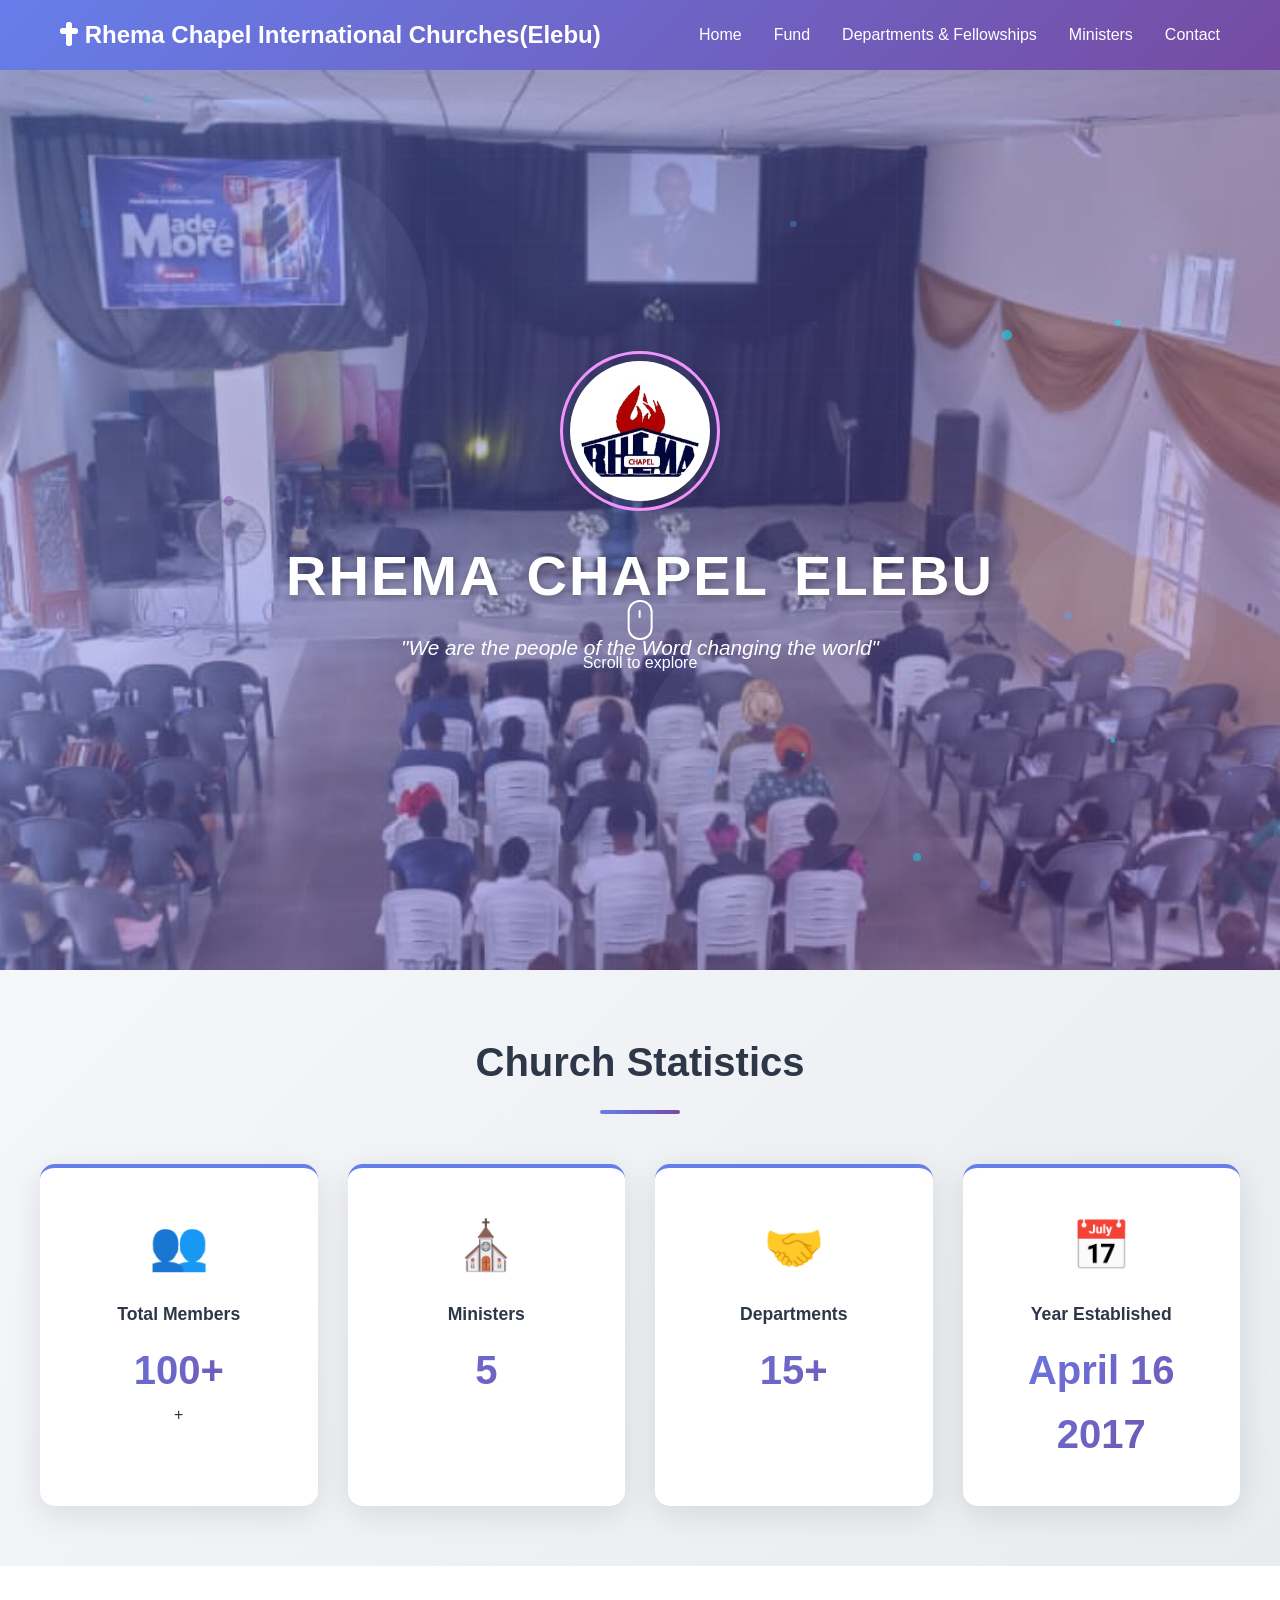
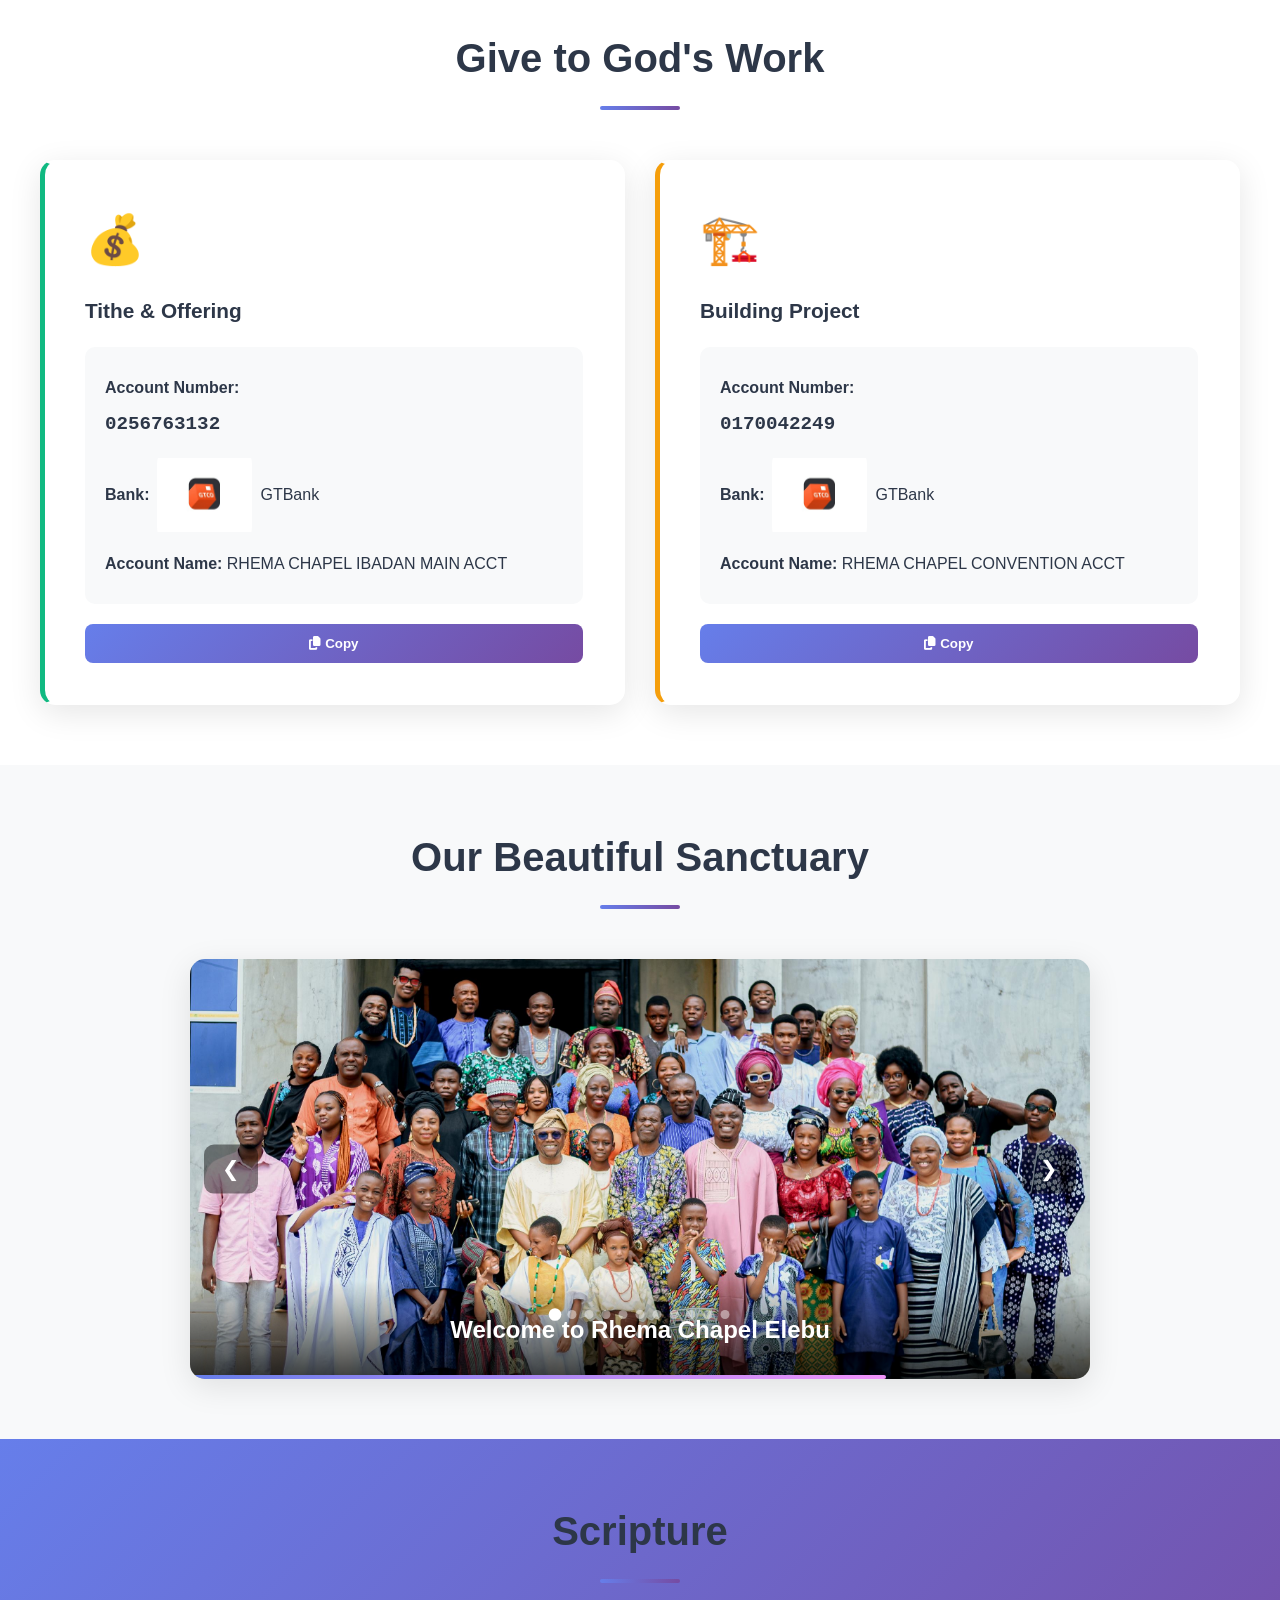
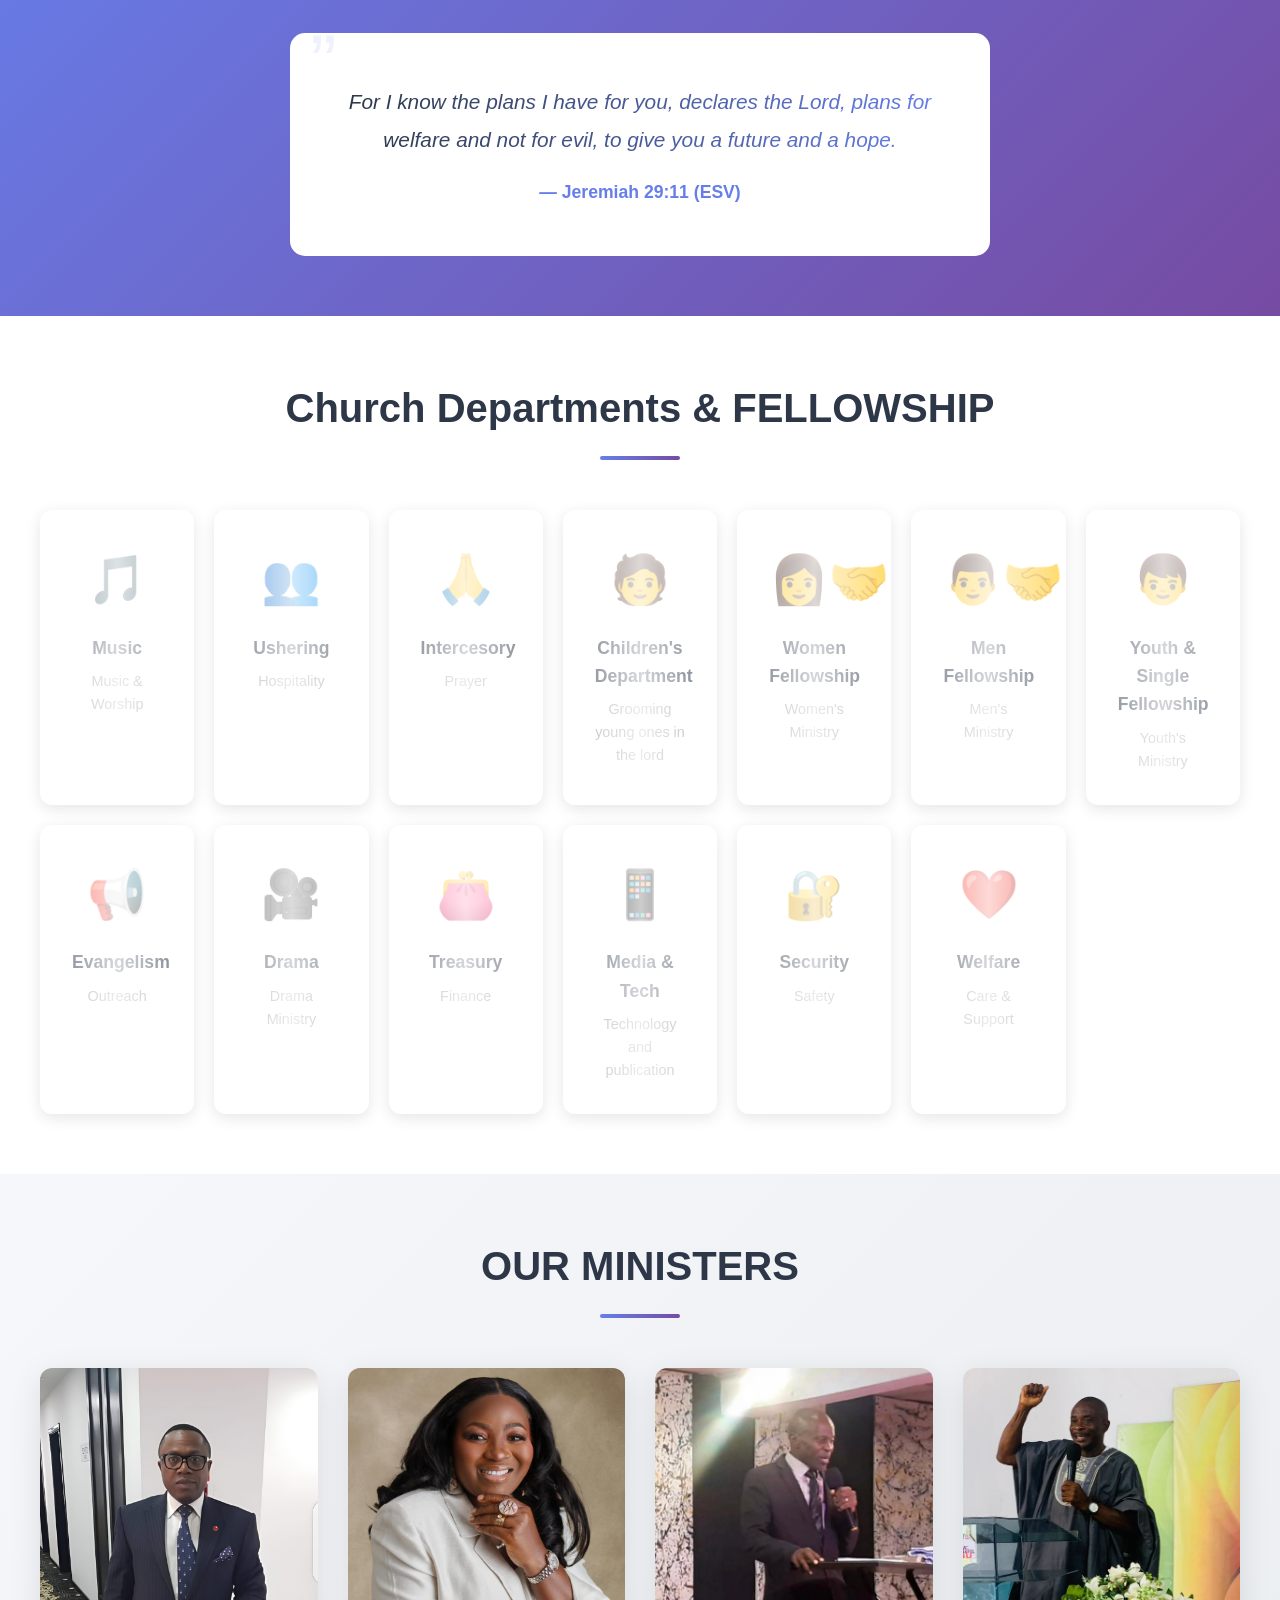
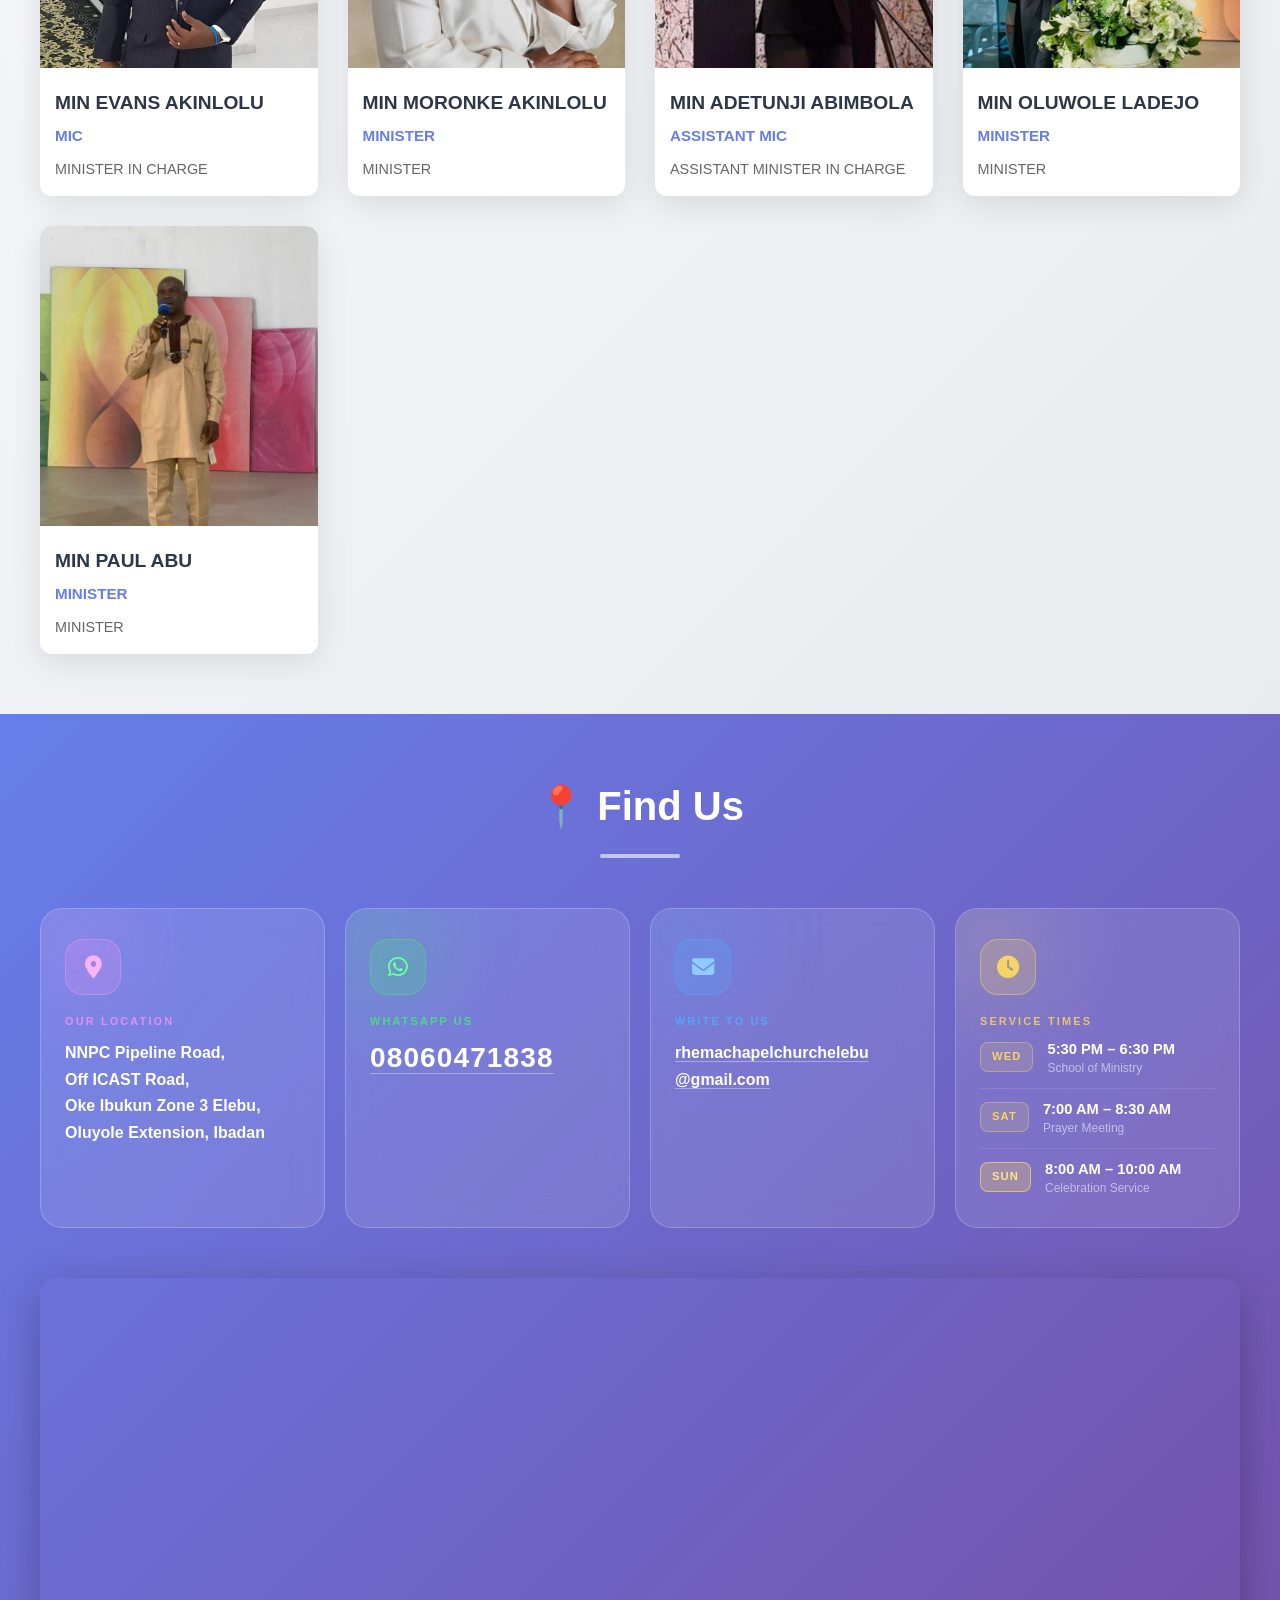
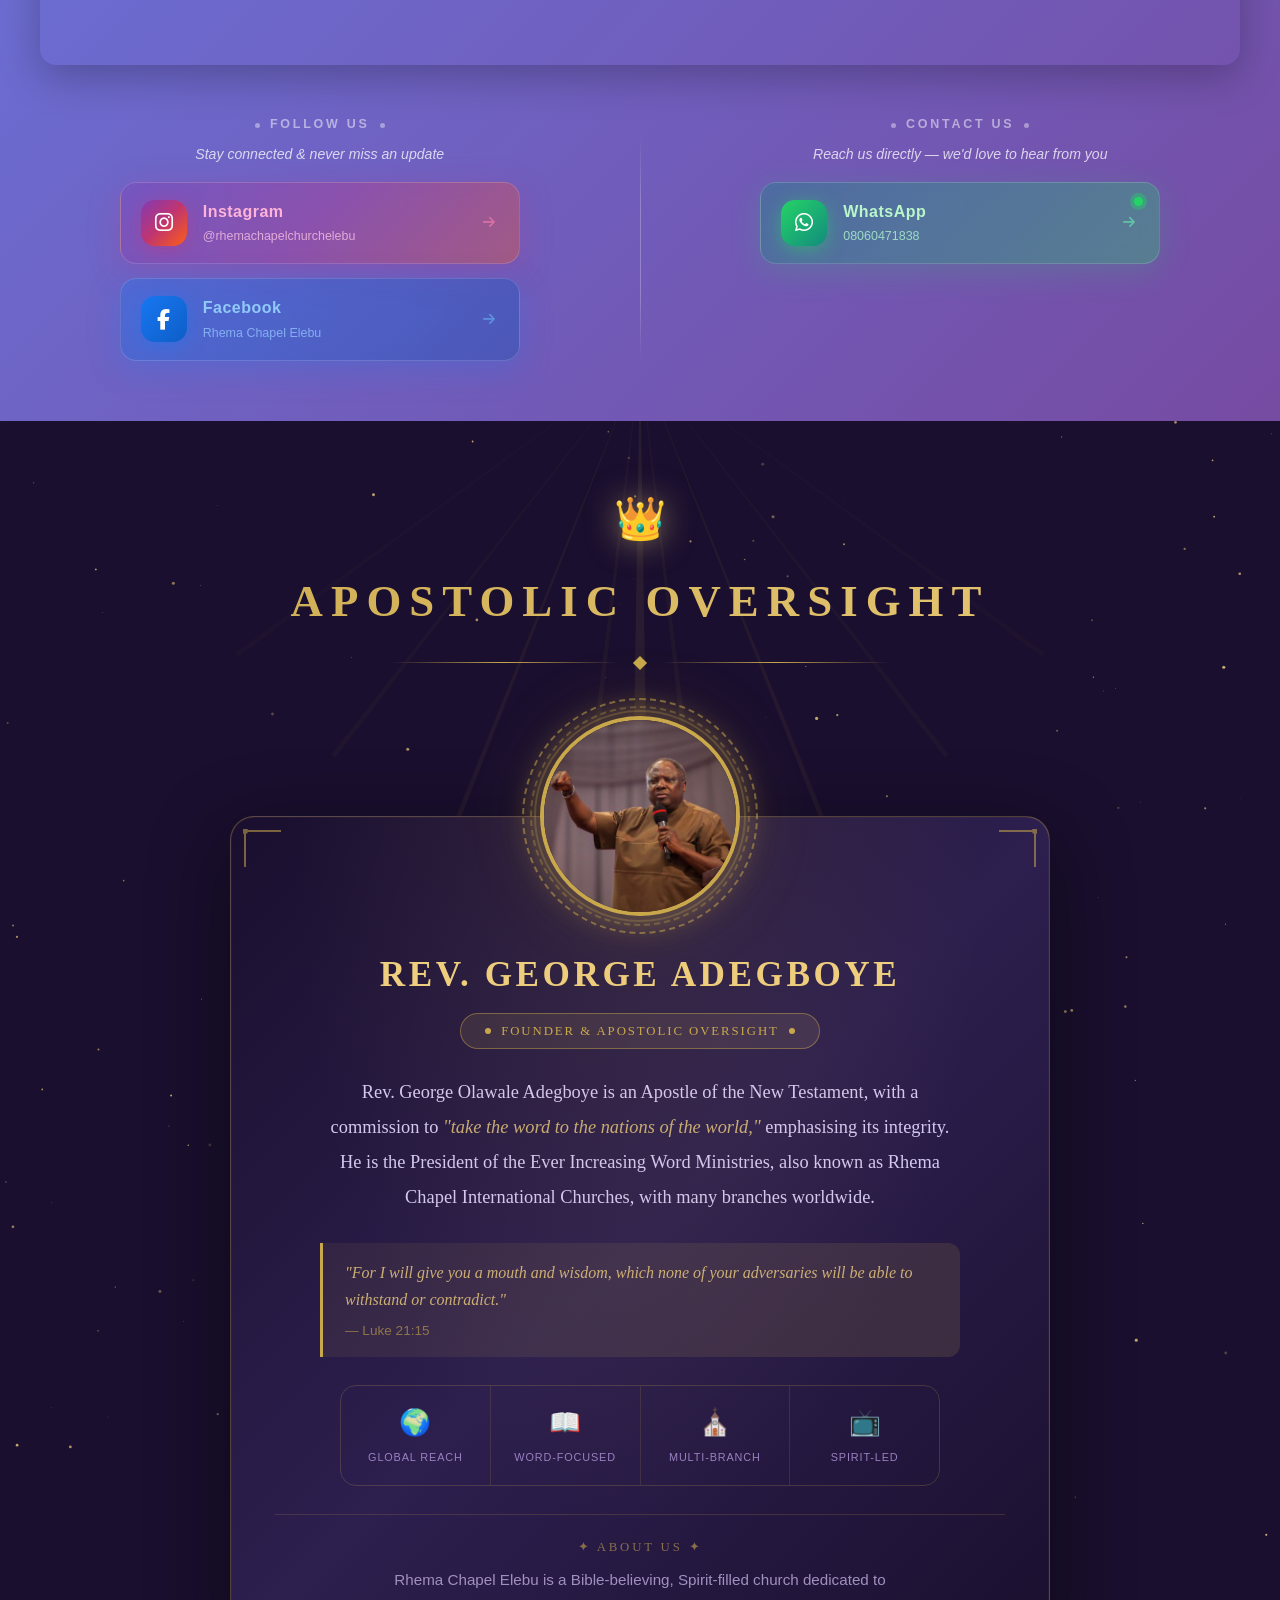
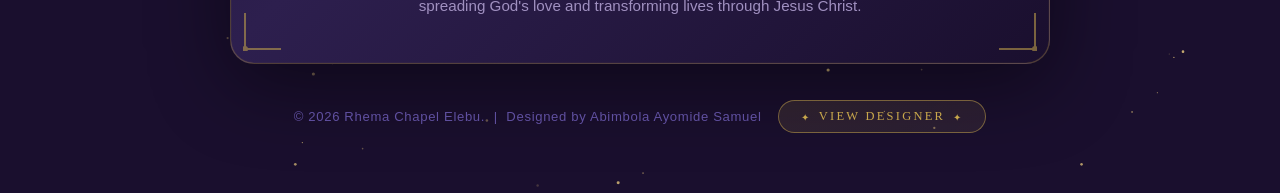
<file: index.html>
<!DOCTYPE html>
<html lang="en">
<head>
    <meta charset="UTF-8">
    <meta name="viewport" content="width=device-width, initial-scale=1.0">
    <title>Rhema Chapel Elebu - Modern Church Website</title>
    <link rel="stylesheet" href="https://cdnjs.cloudflare.com/ajax/libs/font-awesome/6.4.0/css/all.min.css">
    <link rel="stylesheet" href="style.css">
</head>
<body>
    <!-- ANIMATED BACKGROUND PARTICLES -->
    <div class="particles" id="particlesContainer"></div>

    <!-- NAVIGATION -->
    <nav class="navbar">
        <div class="nav-container">
            <div class="logo">
                <i class="fas fa-cross"></i> Rhema Chapel International Churches(Elebu)
            </div>
            <ul class="nav-menu">
                <li><a href="#home">Home</a></li>
                <li><a href="#about">Fund</a></li>
                <li><a href="#departments">Departments &amp; Fellowships</a></li>
                <li><a href="#pastors">Ministers</a></li>
                <li><a href="#contact">Contact</a></li>
            </ul>
        </div>
    </nav>

    <!-- HERO SECTION -->
    <section id="home" class="hero-section">
        <div class="hero-bg">
            <div class="hero-church-bg"></div>
            <div class="floating-shape shape-1"></div>
            <div class="floating-shape shape-2"></div>
            <div class="floating-shape shape-3"></div>
            <div class="animated-gradient"></div>
        </div>
        <div class="hero-content">
            <div class="logo-wrapper">
                <div class="logo-circle">
                    <div class="logo-glow"></div>
                    <img src="image/WhatsApp Image 2026-03-23 at 20.14.12.jpeg" alt="Church Logo" class="church-logo">
                </div>
            </div>
            <h1 class="church-title animated-text">
                <span class="letter">R</span><span class="letter">H</span><span class="letter">E</span>
                <span class="letter">M</span><span class="letter">A</span><span class="letter word-gap"> </span>
                <span class="letter">C</span><span class="letter">H</span>
                <span class="letter">A</span><span class="letter">P</span><span class="letter">E</span>
                <span class="letter">L</span><span class="letter word-gap"> </span>
                <span class="letter">E</span><span class="letter">L</span><span class="letter">E</span>
                <span class="letter">B</span><span class="letter">U</span>
            </h1>
            <p class="church-tagline animated-fade">"We are the people of the Word changing the world"</p>
            <div class="scroll-indicator">
                <div class="mouse"></div>
                <span>Scroll to explore</span>
            </div>
        </div>
        <div class="hero-overlay"></div>
    </section>

    <!-- STATISTICS SECTION -->
    <section class="statistics-section">
        <h2 class="section-title animated-section-title">Church Statistics</h2>
        <div class="stats-container">
            <div class="stat-card stat-pulse">
                <div class="stat-icon">👥</div>
                <h3>Total Members</h3>
                <p class="stat-number counter" data-target="450">100+</p>
                <span>+</span>
            </div>
            <div class="stat-card stat-pulse" style="animation-delay: 0.2s;">
                <div class="stat-icon">⛪</div>
                <h3>Ministers</h3>
                <p class="stat-number counter" data-target="5">5</p>
            </div>
            <div class="stat-card stat-pulse" style="animation-delay: 0.4s;">
                <div class="stat-icon">🤝</div>
                <h3>Departments</h3>
                <p class="stat-number counter" data-target="12">15+</p>
            </div>
            <div class="stat-card stat-pulse" style="animation-delay: 0.6s;">
                <div class="stat-icon">📅</div>
                <h3>Year Established</h3>
                <p class="stat-number counter" data-target="15">April 16 2017</p>
            </div>
        </div>
    </section>

    <!-- TITHE & OFFERING ACCOUNTS -->
    <section id="about" class="accounts-section">
        <h2 class="section-title animated-section-title">Give to God's Work</h2>
        <div class="accounts-grid">
            <div class="account-card tithe-card card-hover-glow">
                <div class="account-icon floating-icon">💰</div>
                <h3>Tithe &amp; Offering</h3>
                <div class="account-details">
                    <p><strong>Account Number:</strong></p>
                    <p class="account-number">0256763132</p>
                    <p class="bank-row"><strong>Bank:</strong> <img src="image/WhatsApp Image 2026-03-18 at 23.43.27.jpeg" alt="GTCO" class="bank-logo"> GTBank</p>
                    <p><strong>Account Name:</strong> RHEMA CHAPEL IBADAN MAIN ACCT</p>
                </div>
                <button class="copy-btn btn-ripple" onclick="copyToClipboard('0256763132')">
                    <i class="fas fa-copy"></i> Copy
                </button>
            </div>
            <div class="account-card building-card card-hover-glow">
                <div class="account-icon floating-icon">🏗️</div>
                <h3>Building Project</h3>
                <div class="account-details">
                    <p><strong>Account Number:</strong></p>
                    <p class="account-number">0170042249</p>
                    <p class="bank-row"><strong>Bank:</strong> <img src="image/WhatsApp Image 2026-03-18 at 23.43.27.jpeg" alt="GTCO" class="bank-logo"> GTBank</p>
                    <p><strong>Account Name:</strong> RHEMA CHAPEL CONVENTION ACCT</p>
                </div>
                <button class="copy-btn btn-ripple" onclick="copyToClipboard('0170042249')">
                    <i class="fas fa-copy"></i> Copy
                </button>
            </div>
        </div>
    </section>

    <!-- CHURCH BUILDING IMAGE — SLIDESHOW (11 slides, fully autonomous) -->
    <section class="church-image-section">
        <h2 class="section-title animated-section-title">Our Beautiful Sanctuary</h2>
        <div class="image-container slideshow-container">

            <div class="slide active">
                <img src="image/WhatsApp Image 2026-03-18 at 23.45.19.jpeg" class="church-image" alt="Sanctuary View 1">
            </div>
            <div class="slide">
                <img src="image/WhatsApp Image 2026-03-18 at 23.45.18.jpeg" class="church-image" alt="Sanctuary View 2">
            </div>
            <div class="slide">
                <img src="image/WhatsApp Image 2026-03-18 at 23.45.18 (2).jpeg" class="church-image" alt="Sanctuary View 3">
            </div>
            <div class="slide">
                <img src="image/WhatsApp Image 2026-03-18 at 23.45.19 (1).jpeg" class="church-image" alt="Sanctuary View 4">
            </div>
            <div class="slide">
                <img src="image/WhatsApp Image 2026-03-19 at 00.02.20 (1).jpeg" class="church-image" alt="Sanctuary View 5">
            </div>
            <div class="slide">
                <img src="image/WhatsApp Image 2026-03-19 at 00.02.21.jpeg" class="church-image" alt="Sanctuary View 6">
            </div>
            <div class="slide">
                <img src="image/WhatsApp Image 2026-03-19 at 00.36.55.jpeg" class="church-image" alt="Sanctuary View 7">
            </div>
            <!-- Slides 8–11: replace src with your actual extra image filenames -->
            <div class="slide">
                <img src="image/WhatsApp Image 2026-03-19 at 00.36.54 (2).jpeg" class="church-image" alt="Sanctuary View 8">
            </div>
            <div class="slide">
                <img src="image/WhatsApp Image 2026-03-19 at 00.14.59.jpeg" class="church-image" alt="Sanctuary View 9">
            </div>
            <div class="slide">
                <img src="image/WhatsApp Image 2026-03-18 at 23.45.20.jpeg" class="church-image" alt="Sanctuary View 10">
            </div>
            <div class="slide">
                <img src="image/WhatsApp Image 2026-03-19 at 00.36.54 (1).jpeg" class="church-image" alt="Sanctuary View 11">
            </div>

            <div class="image-overlay">
                <p class="overlay-text">Welcome to Rhema Chapel Elebu</p>
            </div>

            <!-- Arrow buttons -->
            <button class="slide-btn slide-prev" onclick="changeSlide(-1)">&#10094;</button>
            <button class="slide-btn slide-next" onclick="changeSlide(1)">&#10095;</button>

            <!-- Dot indicators (11 dots) -->
            <div class="slide-dots">
                <span class="dot active-dot" onclick="goToSlide(0)"></span>
                <span class="dot" onclick="goToSlide(1)"></span>
                <span class="dot" onclick="goToSlide(2)"></span>
                <span class="dot" onclick="goToSlide(3)"></span>
                <span class="dot" onclick="goToSlide(4)"></span>
                <span class="dot" onclick="goToSlide(5)"></span>
                <span class="dot" onclick="goToSlide(6)"></span>
                <span class="dot" onclick="goToSlide(7)"></span>
                <span class="dot" onclick="goToSlide(8)"></span>
                <span class="dot" onclick="goToSlide(9)"></span>
                <span class="dot" onclick="goToSlide(10)"></span>
            </div>
        </div>
    </section>

    <!-- SCRIPTURE SECTION -->
    <section class="scripture-section">
        <h2 class="section-title animated-section-title">Scripture</h2>
        <div class="scripture-card glowing-card">
            <div class="quote-icon">&#8221;</div>
            <p class="scripture-text animated-text-shimmer">For I know the plans I have for you, declares the Lord, plans for welfare and not for evil, to give you a future and a hope.</p>
            <p class="scripture-reference">— Jeremiah 29:11 (ESV)</p>
        </div>
    </section>

    <!-- DEPARTMENTS SECTION -->
    <section id="departments" class="departments-section">
        <h2 class="section-title animated-section-title">Church Departments &amp; FELLOWSHIP</h2>
        <div class="departments-grid">
            <div class="dept-card dept-card-tilt" onclick="showDepartment('choir')">
                <div class="dept-icon">🎵</div>
                <h3>Music</h3>
                <p>Music &amp; Worship</p>
                <div class="card-shine"></div>
            </div>
            <div class="dept-card dept-card-tilt" onclick="showDepartment('ushers')">
                <div class="dept-icon">👥</div>
                <h3>Ushering</h3>
                <p>Hospitality</p>
                <div class="card-shine"></div>
            </div>
            <div class="dept-card dept-card-tilt" onclick="showDepartment('intercesory')">
                <div class="dept-icon">🙏</div>
                <h3>Intercesory</h3>
                <p>Prayer</p>
                <div class="card-shine"></div>
            </div>
            <div class="dept-card dept-card-tilt" onclick="showDepartment('children')">
                <div class="dept-icon">🧑</div>
                <h3>Children's Department</h3>
                <p>Grooming young ones in the lord</p>
                <div class="card-shine"></div>
            </div>
            <div class="dept-card dept-card-tilt" onclick="showDepartment('women')">
                <div class="dept-icon">👩‍🤝‍👩</div>
                <h3>Women Fellowship</h3>
                <p>Women's Ministry</p>
                <div class="card-shine"></div>
            </div>
            <div class="dept-card dept-card-tilt" onclick="showDepartment('men')">
                <div class="dept-icon">👨‍🤝‍👨</div>
                <h3>Men Fellowship</h3>
                <p>Men's Ministry</p>
                <div class="card-shine"></div>
            </div>
            <div class="dept-card dept-card-tilt" onclick="showDepartment('youth')">
                <div class="dept-icon">👦</div>
                <h3>Youth & Single Fellowship</h3>
                <p>Youth's Ministry</p>
                <div class="card-shine"></div>
            </div>
            <div class="dept-card dept-card-tilt" onclick="showDepartment('evangelism')">
                <div class="dept-icon">📢</div>
                <h3>Evangelism</h3>
                <p>Outreach</p>
                <div class="card-shine"></div>
            </div>
            <div class="dept-card dept-card-tilt" onclick="showDepartment('praise')">
                <div class="dept-icon">🎥</div>
                <h3>Drama</h3>
                <p>Drama Ministry</p>
                <div class="card-shine"></div>
            </div>
            <div class="dept-card dept-card-tilt" onclick="showDepartment('money')">
                <div class="dept-icon">👛</div>
                <h3>Treasury</h3>
                <p>Finance</p>
                <div class="card-shine"></div>
            </div>
            <div class="dept-card dept-card-tilt" onclick="showDepartment('media')">
                <div class="dept-icon">📱</div>
                <h3>Media &amp; Tech</h3>
                <p>Technology and publication</p>
                <div class="card-shine"></div>
            </div>
            <div class="dept-card dept-card-tilt" onclick="showDepartment('security')">
                <div class="dept-icon">🔐</div>
                <h3>Security</h3>
                <p>Safety</p>
                <div class="card-shine"></div>
            </div>
            <div class="dept-card dept-card-tilt" onclick="showDepartment('welfare')">
                <div class="dept-icon">❤️</div>
                <h3>Welfare</h3>
                <p>Care &amp; Support</p>
                <div class="card-shine"></div>
            </div>
        </div>

        <!-- Department Modal -->
        <div id="deptModal" class="modal-dept">
            <div class="modal-content-dept modal-bounce">
                <span class="close-dept" onclick="closeDepartment()">&times;</span>
                <div class="dept-modal-icon" id="deptModalIcon"></div>
                <h2 id="deptModalTitle"></h2>
                <p id="deptModalDetails"></p>
            </div>
        </div>
    </section>

    <!-- MINISTERS SECTION -->
    <section id="pastors" class="pastors-section">
        <h2 class="section-title animated-section-title">OUR MINISTERS</h2>
        <div class="pastors-grid">
            <div class="pastor-card pastor-card-stagger" style="animation-delay: 0s;">
                <div class="pastor-image-wrapper">
                    <img src="image/WhatsApp Image 2026-03-23 at 15.52.18.jpeg" alt="Min Evans Akinlolu">
                    <div class="pastor-overlay"><p>MINISTER IN CHARGE</p></div>
                </div>
                <h3>MIN EVANS AKINLOLU</h3>
                <p class="pastor-role">MIC</p>
                <p class="pastor-bio">MINISTER IN CHARGE</p>
            </div>
            <div class="pastor-card pastor-card-stagger" style="animation-delay: 0.1s;">
                <div class="pastor-image-wrapper">
                    <img src="image/WhatsApp Image 2026-03-20 at 13.00.20.jpeg" alt="Min(Mrs) Moronke Akinlolu">
                    <div class="pastor-overlay"><p>MINISTER</p></div>
                </div>
                <h3>MIN MORONKE AKINLOLU</h3>
                <p class="pastor-role">MINISTER</p>
                <p class="pastor-bio">MINISTER</p>
            </div>
            <div class="pastor-card pastor-card-stagger" style="animation-delay: 0.2s;">
                <div class="pastor-image-wrapper">
                    <img src="image/WhatsApp Image 2026-03-17 at 00.20.48.jpeg" alt="Min Adetunji Abimbola">
                    <div class="pastor-overlay"><p>ASSISTANT MIC</p></div>
                </div>
                <h3>MIN ADETUNJI ABIMBOLA</h3>
                <p class="pastor-role">ASSISTANT MIC</p>
                <p class="pastor-bio">ASSISTANT MINISTER IN CHARGE</p>
            </div>
            <div class="pastor-card pastor-card-stagger" style="animation-delay: 0.3s;">
                <div class="pastor-image-wrapper">
                    <img src="image/WhatsApp Image 2026-03-17 at 00.20.47 (2).jpeg" alt="Min Oluwole Ladejo">
                    <div class="pastor-overlay"><p>MINISTER</p></div>
                </div>
                <h3>MIN OLUWOLE LADEJO</h3>
                <p class="pastor-role">MINISTER</p>
                <p class="pastor-bio">MINISTER</p>
            </div>
            <div class="pastor-card pastor-card-stagger" style="animation-delay: 0.4s;">
                <div class="pastor-image-wrapper">
                    <img src="image/WhatsApp Image 2026-03-17 at 01.12.57.jpeg" alt="Min Paul Abu">
                    <div class="pastor-overlay"><p>MINISTER</p></div>
                </div>
                <h3>MIN PAUL ABU</h3>
                <p class="pastor-role">MINISTER</p>
                <p class="pastor-bio">MINISTER</p>
            </div>
        </div>
    </section>

    <!-- LOCATION / CONTACT SECTION -->
    <section id="contact" class="location-section parallax-section">
        <h2 class="section-title animated-section-title">📍 Find Us</h2>

        <div class="contact-cards-grid">

            <!-- ADDRESS CARD -->
            <div class="contact-info-card contact-card-address">
                <div class="contact-card-glow-blob"></div>
                <div class="contact-card-inner">
                    <div class="contact-icon-ring contact-icon-ring--pink">
                        <i class="fas fa-map-marker-alt"></i>
                    </div>
                    <div class="contact-card-label">Our Location</div>
                    <div class="contact-card-value">
                        NNPC Pipeline Road,<br>
                        Off ICAST Road,<br>
                        Oke Ibukun Zone 3 Elebu,<br>
                        Oluyole Extension, Ibadan
                    </div>
                </div>
            </div>

            <!-- WHATSAPP CARD -->
            <div class="contact-info-card contact-card-phone">
                <div class="contact-card-glow-blob"></div>
                <div class="contact-card-inner">
                    <div class="contact-icon-ring contact-icon-ring--green">
                        <i class="fab fa-whatsapp"></i>
                    </div>
                    <div class="contact-card-label">WhatsApp Us</div>
                    <div class="contact-card-value contact-card-value--big">
                        <a href="https://wa.me/2348060471838" target="_blank" rel="noopener noreferrer">08060471838</a>
                    </div>
                </div>
            </div>

            <!-- EMAIL CARD -->
            <div class="contact-info-card contact-card-email">
                <div class="contact-card-glow-blob"></div>
                <div class="contact-card-inner">
                    <div class="contact-icon-ring contact-icon-ring--blue">
                        <i class="fas fa-envelope"></i>
                    </div>
                    <div class="contact-card-label">Write to Us</div>
                    <div class="contact-card-value">
                        <a href="https://mail.google.com/mail/?view=cm&to=rhemachapelchurchelebu@gmail.com" target="_blank" rel="noopener noreferrer">
                            rhemachapelchurchelebu<br>@gmail.com
                        </a>
                    </div>
                </div>
            </div>

            <!-- SERVICE TIMES CARD -->
            <div class="contact-info-card contact-card-times">
                <div class="contact-card-glow-blob"></div>
                <div class="contact-card-inner">
                    <div class="contact-icon-ring contact-icon-ring--gold">
                        <i class="fas fa-clock"></i>
                    </div>
                    <div class="contact-card-label">Service Times</div>
                    <div class="service-times-list">
                        <div class="service-time-row">
                            <span class="service-day-badge">WED</span>
                            <div class="service-time-info">
                                <span class="service-time-hour">5:30 PM – 6:30 PM</span>
                                <span class="service-time-name">School of Ministry</span>
                            </div>
                        </div>
                        <div class="service-time-row">
                            <span class="service-day-badge">SAT</span>
                            <div class="service-time-info">
                                <span class="service-time-hour">7:00 AM – 8:30 AM</span>
                                <span class="service-time-name">Prayer Meeting</span>
                            </div>
                        </div>
                        <div class="service-time-row">
                            <span class="service-day-badge service-day-badge--highlight">SUN</span>
                            <div class="service-time-info">
                                <span class="service-time-hour">8:00 AM – 10:00 AM</span>
                                <span class="service-time-name">Celebration Service</span>
                            </div>
                        </div>
                    </div>
                </div>
            </div>

        </div>

        <!-- MAP -->
        <div class="map-container-full">
            <iframe src="https://www.google.com/maps/embed?pb=YOUR_EMBED_CODE" width="100%" height="380" style="border:0; border-radius: 16px;" allowfullscreen="" loading="lazy"></iframe>
        </div>

        <!-- SOCIAL MEDIA BAR -->
        <div class="social-bar-wrap">

            <div class="social-column">
                <p class="social-label">
                    <span class="social-label-dot"></span>
                    Follow Us
                    <span class="social-label-dot"></span>
                </p>
                <p class="social-sublabel">Stay connected &amp; never miss an update</p>
                <div class="social-cards">
                    <a href="https://www.instagram.com/rhemachapelchurchelebu?igsh=MWcyd252MHVseG02aA==" target="_blank" rel="noopener noreferrer" class="social-card instagram-card" aria-label="Follow us on Instagram">
                        <div class="social-card-glow"></div>
                        <div class="social-icon-wrap"><i class="fab fa-instagram"></i></div>
                        <div class="social-card-text">
                            <span class="social-name">Instagram</span>
                            <span class="social-handle">@rhemachapelchurchelebu</span>
                        </div>
                        <div class="social-arrow"><i class="fas fa-arrow-right"></i></div>
                    </a>
                    <a href="https://www.facebook.com/RhemaChapelElebu/" target="_blank" rel="noopener noreferrer" class="social-card facebook-card" aria-label="Like us on Facebook">
                        <div class="social-card-glow"></div>
                        <div class="social-icon-wrap"><i class="fab fa-facebook-f"></i></div>
                        <div class="social-card-text">
                            <span class="social-name">Facebook</span>
                            <span class="social-handle">Rhema Chapel Elebu</span>
                        </div>
                        <div class="social-arrow"><i class="fas fa-arrow-right"></i></div>
                    </a>
                </div>
            </div>

            <div class="social-divider-v"></div>

            <div class="social-column">
                <p class="social-label">
                    <span class="social-label-dot"></span>
                    Contact Us
                    <span class="social-label-dot"></span>
                </p>
                <p class="social-sublabel">Reach us directly — we'd love to hear from you</p>
                <div class="social-cards">
                    <a href="https://wa.me/2348060471838" target="_blank" rel="noopener noreferrer" class="social-card whatsapp-card" aria-label="Chat with us on WhatsApp">
                        <div class="social-card-glow"></div>
                        <div class="social-icon-wrap"><i class="fab fa-whatsapp"></i></div>
                        <div class="social-card-text">
                            <span class="social-name">WhatsApp</span>
                            <span class="social-handle">08060471838</span>
                        </div>
                        <div class="social-arrow"><i class="fas fa-arrow-right"></i></div>
                        <div class="social-ping"></div>
                    </a>
                </div>
            </div>

        </div>

    </section>

    <!-- APOSTOLIC OVERSIGHT SECTION -->
    <section class="apostolic-section">
        <canvas class="stars-canvas" id="starsCanvas"></canvas>

        <svg class="rays" viewBox="0 0 900 500" xmlns="http://www.w3.org/2000/svg">
            <g fill="#c9a84c" transform="translate(450,0)">
                <polygon points="0,0 -8,500 8,500" opacity="0.7"/>
                <polygon points="0,0 -15,500 -8,500" opacity="0.4" transform="rotate(-8 0 0)"/>
                <polygon points="0,0 8,500 15,500" opacity="0.4" transform="rotate(8 0 0)"/>
                <polygon points="0,0 -5,500 0,500" opacity="0.5" transform="rotate(-22 0 0)"/>
                <polygon points="0,0 0,500 5,500" opacity="0.5" transform="rotate(22 0 0)"/>
                <polygon points="0,0 -4,500 1,500" opacity="0.3" transform="rotate(-38 0 0)"/>
                <polygon points="0,0 -1,500 4,500" opacity="0.3" transform="rotate(38 0 0)"/>
                <polygon points="0,0 -3,500 2,500" opacity="0.2" transform="rotate(-54 0 0)"/>
                <polygon points="0,0 -2,500 3,500" opacity="0.2" transform="rotate(54 0 0)"/>
            </g>
        </svg>

        <div class="apo-section-header">
            <div class="crown-icon">&#128081;</div>
            <h2 class="apo-title">Apostolic Oversight</h2>
            <div class="gold-divider">
                <div class="divider-line"></div>
                <div class="divider-diamond"></div>
                <div class="divider-line"></div>
            </div>
        </div>

        <div class="apo-card-wrap">
            <div class="photo-frame-outer">
                <div class="photo-orbit"></div>
                <div class="photo-orbit photo-orbit-2"></div>
                <div class="photo-ring"></div>
                <img src="image/WhatsApp Image 2026-03-17 at 11.23.11.jpeg" alt="Rev. George Adegboye" class="minister-photo-apo">
            </div>

            <div class="apo-info-panel">
                <div class="corner corner-tl">
                    <svg viewBox="0 0 40 40" fill="none" xmlns="http://www.w3.org/2000/svg">
                        <path d="M2 38 L2 2 L38 2" stroke="#c9a84c" stroke-width="2" fill="none"/>
                        <circle cx="2" cy="2" r="3" fill="#c9a84c"/>
                    </svg>
                </div>
                <div class="corner corner-tr">
                    <svg viewBox="0 0 40 40" fill="none" xmlns="http://www.w3.org/2000/svg">
                        <path d="M38 38 L38 2 L2 2" stroke="#c9a84c" stroke-width="2" fill="none"/>
                        <circle cx="38" cy="2" r="3" fill="#c9a84c"/>
                    </svg>
                </div>
                <div class="corner corner-bl">
                    <svg viewBox="0 0 40 40" fill="none" xmlns="http://www.w3.org/2000/svg">
                        <path d="M2 2 L2 38 L38 38" stroke="#c9a84c" stroke-width="2" fill="none"/>
                        <circle cx="2" cy="38" r="3" fill="#c9a84c"/>
                    </svg>
                </div>
                <div class="corner corner-br">
                    <svg viewBox="0 0 40 40" fill="none" xmlns="http://www.w3.org/2000/svg">
                        <path d="M38 2 L38 38 L2 38" stroke="#c9a84c" stroke-width="2" fill="none"/>
                        <circle cx="38" cy="38" r="3" fill="#c9a84c"/>
                    </svg>
                </div>

                <h3 class="apo-minister-name">REV. GEORGE ADEGBOYE</h3>

                <div class="minister-title-badge">
                    <div class="badge-dot"></div>
                    <span>Founder &amp; Apostolic Oversight</span>
                    <div class="badge-dot"></div>
                </div>

                <p class="apo-minister-bio">
                    Rev. George Olawale Adegboye is an Apostle of the New Testament, with a commission to <em>"take the word to the nations of the world,"</em> emphasising its integrity. He is the President of the Ever Increasing Word Ministries, also known as Rhema Chapel International Churches, with many branches worldwide.
                </p>

                <div class="apo-verse-block">
                    <p class="verse-text">"For I will give you a mouth and wisdom, which none of your adversaries will be able to withstand or contradict."</p>
                    <p class="verse-ref">— Luke 21:15</p>
                </div>

                <div class="apo-stats-row">
                    <div class="apo-stat-pill">
                        <span class="apo-stat-num">&#127757;</span>
                        <span class="apo-stat-lbl">Global Reach</span>
                    </div>
                    <div class="apo-stat-pill">
                        <span class="apo-stat-num">&#128214;</span>
                        <span class="apo-stat-lbl">Word-Focused</span>
                    </div>
                    <div class="apo-stat-pill">
                        <span class="apo-stat-num">&#9962;</span>
                        <span class="apo-stat-lbl">Multi-Branch</span>
                    </div>
                    <div class="apo-stat-pill">
                        <span class="apo-stat-num">&#128250;</span>
                        <span class="apo-stat-lbl">Spirit-Led</span>
                    </div>
                </div>

                <div class="apo-about-footer">
                    <p class="apo-about-title">✦ About Us ✦</p>
                    <p class="apo-about-text">Rhema Chapel Elebu is a Bible-believing, Spirit-filled church dedicated to spreading God's love and transforming lives through Jesus Christ.</p>
                </div>
            </div>
        </div>

        <p class="apo-copyright">
            &copy; 2026 Rhema Chapel Elebu. &nbsp;|&nbsp; Designed by Abimbola Ayomide Samuel
            <button class="designer-btn" onclick="openDesigner()">
                <span class="designer-btn-glow"></span>
                <span class="designer-btn-icon">✦</span>
                View Designer
                <span class="designer-btn-icon">✦</span>
            </button>
        </p>
    </section>

    <!-- DESIGNER MODAL -->
    <div id="designerModal" class="designer-modal" onclick="closeDesigner(event)">
        <div class="designer-modal-inner">
            <button class="designer-close" onclick="closeDesignerBtn()">
                <i class="fas fa-times"></i>
            </button>
            <div class="designer-card">
                <!-- Full prominent photo -->
                <div class="designer-photo-wrap">
                    <div class="designer-orbit"></div>
                    <div class="designer-orbit designer-orbit-2"></div>
                    <img src="image/WhatsApp Image 2026-03-19 at 12.45.07.jpeg" alt="Abimbola Ayomide Samuel" class="designer-photo">
                </div>
                <!-- Info below photo -->
                <div class="designer-info">
                    <p class="designer-tag">✦ WEBSITE DESIGNER ✦</p>
                    <h2 class="designer-name">Abimbola Ayomide Samuel</h2>
                    <p class="designer-role">AKA ABIMZZ</p>
                    <div class="designer-divider">
                        <div class="divider-line"></div>
                        <div class="divider-diamond"></div>
                        <div class="divider-line"></div>
                    </div>
                    <p class="designer-quote">I am a passionate tech enthusiast </p>
                </div>
            </div>
        </div>
    </div>

    <script src="script.js"></script>
</body>
</html>
</file>
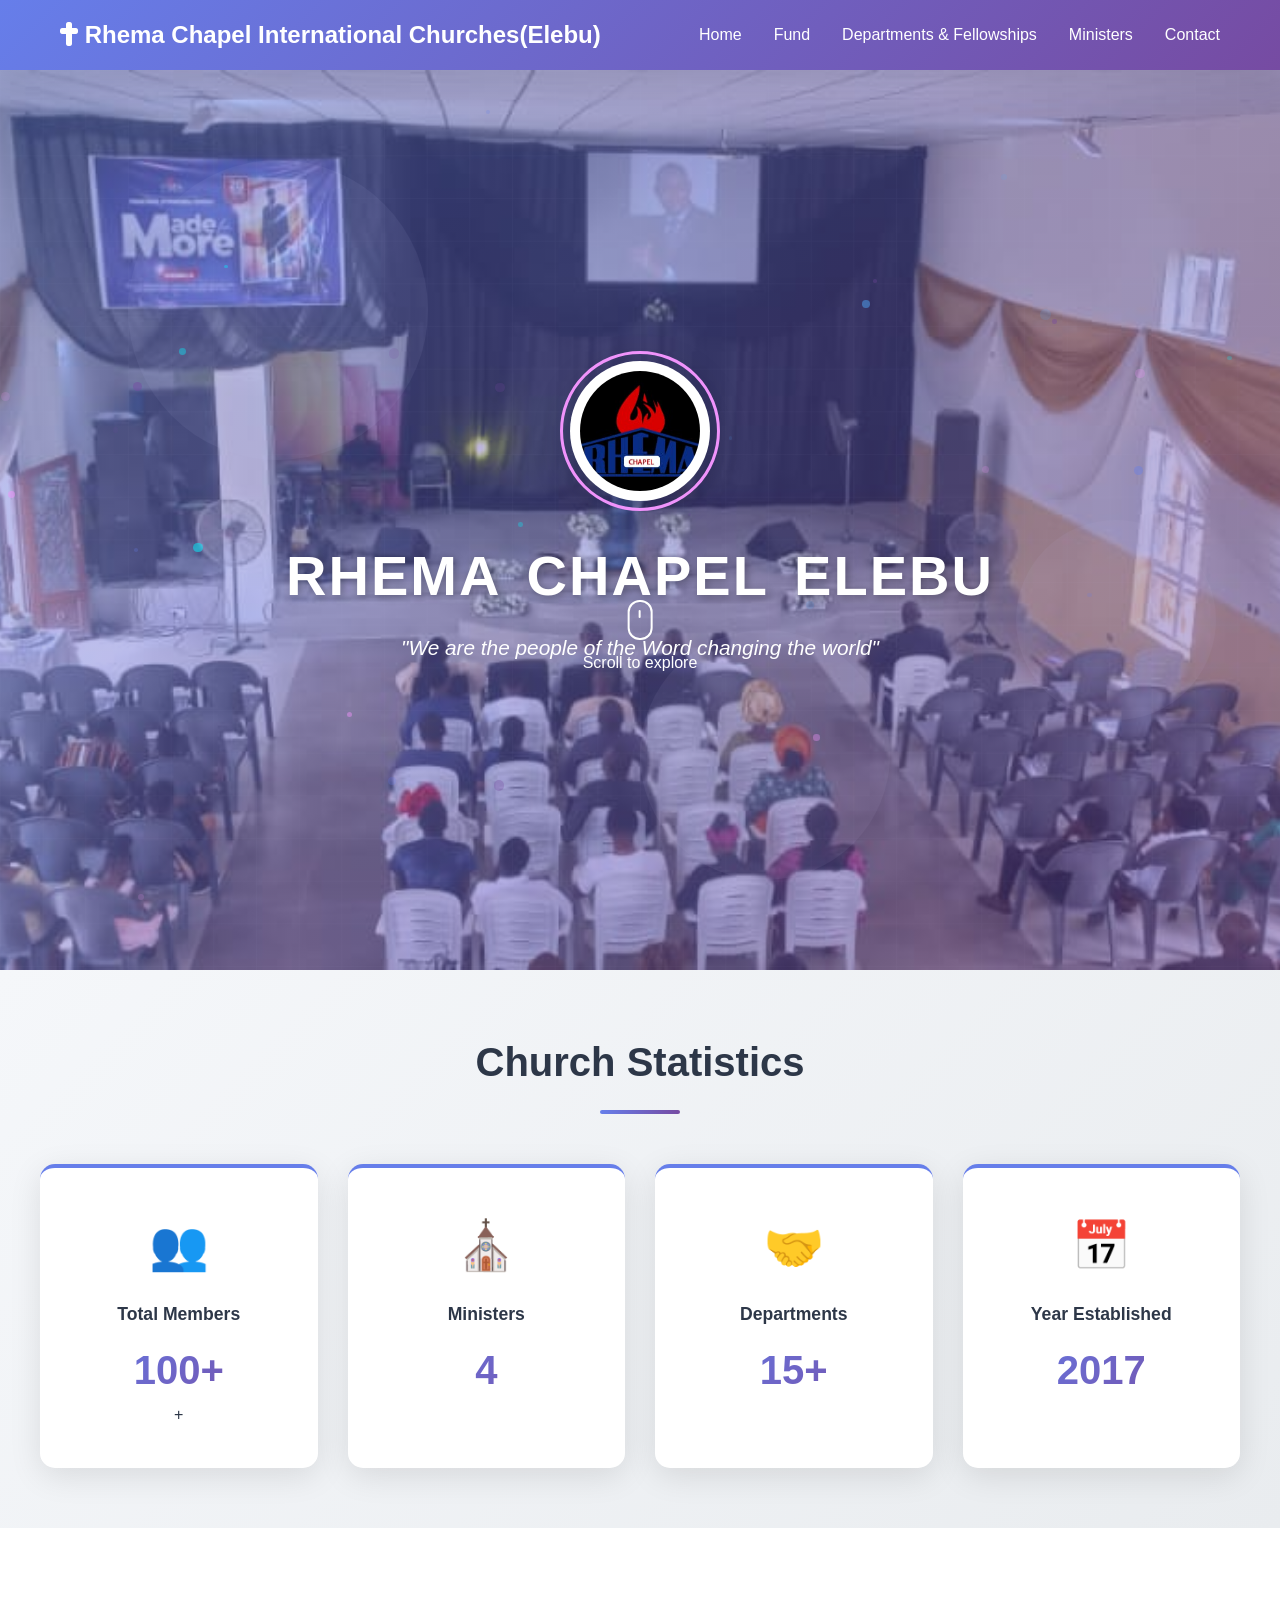
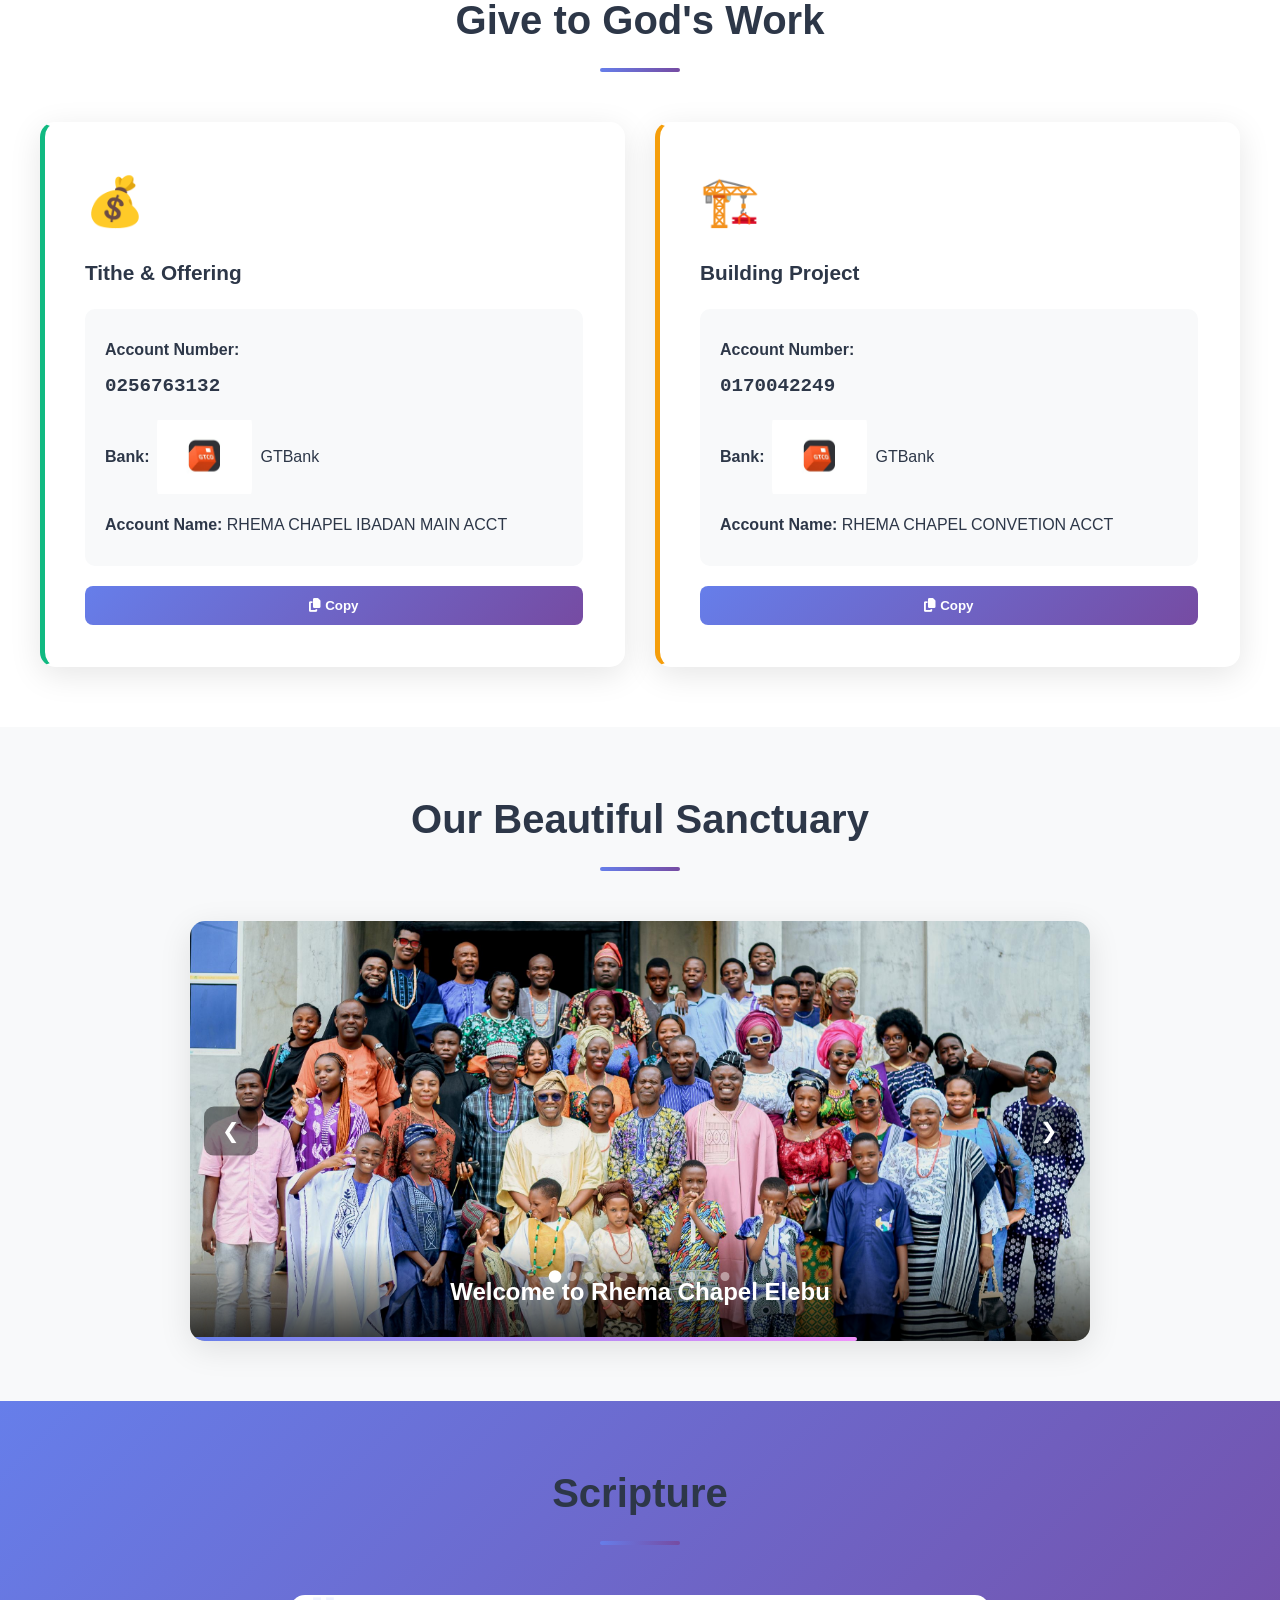
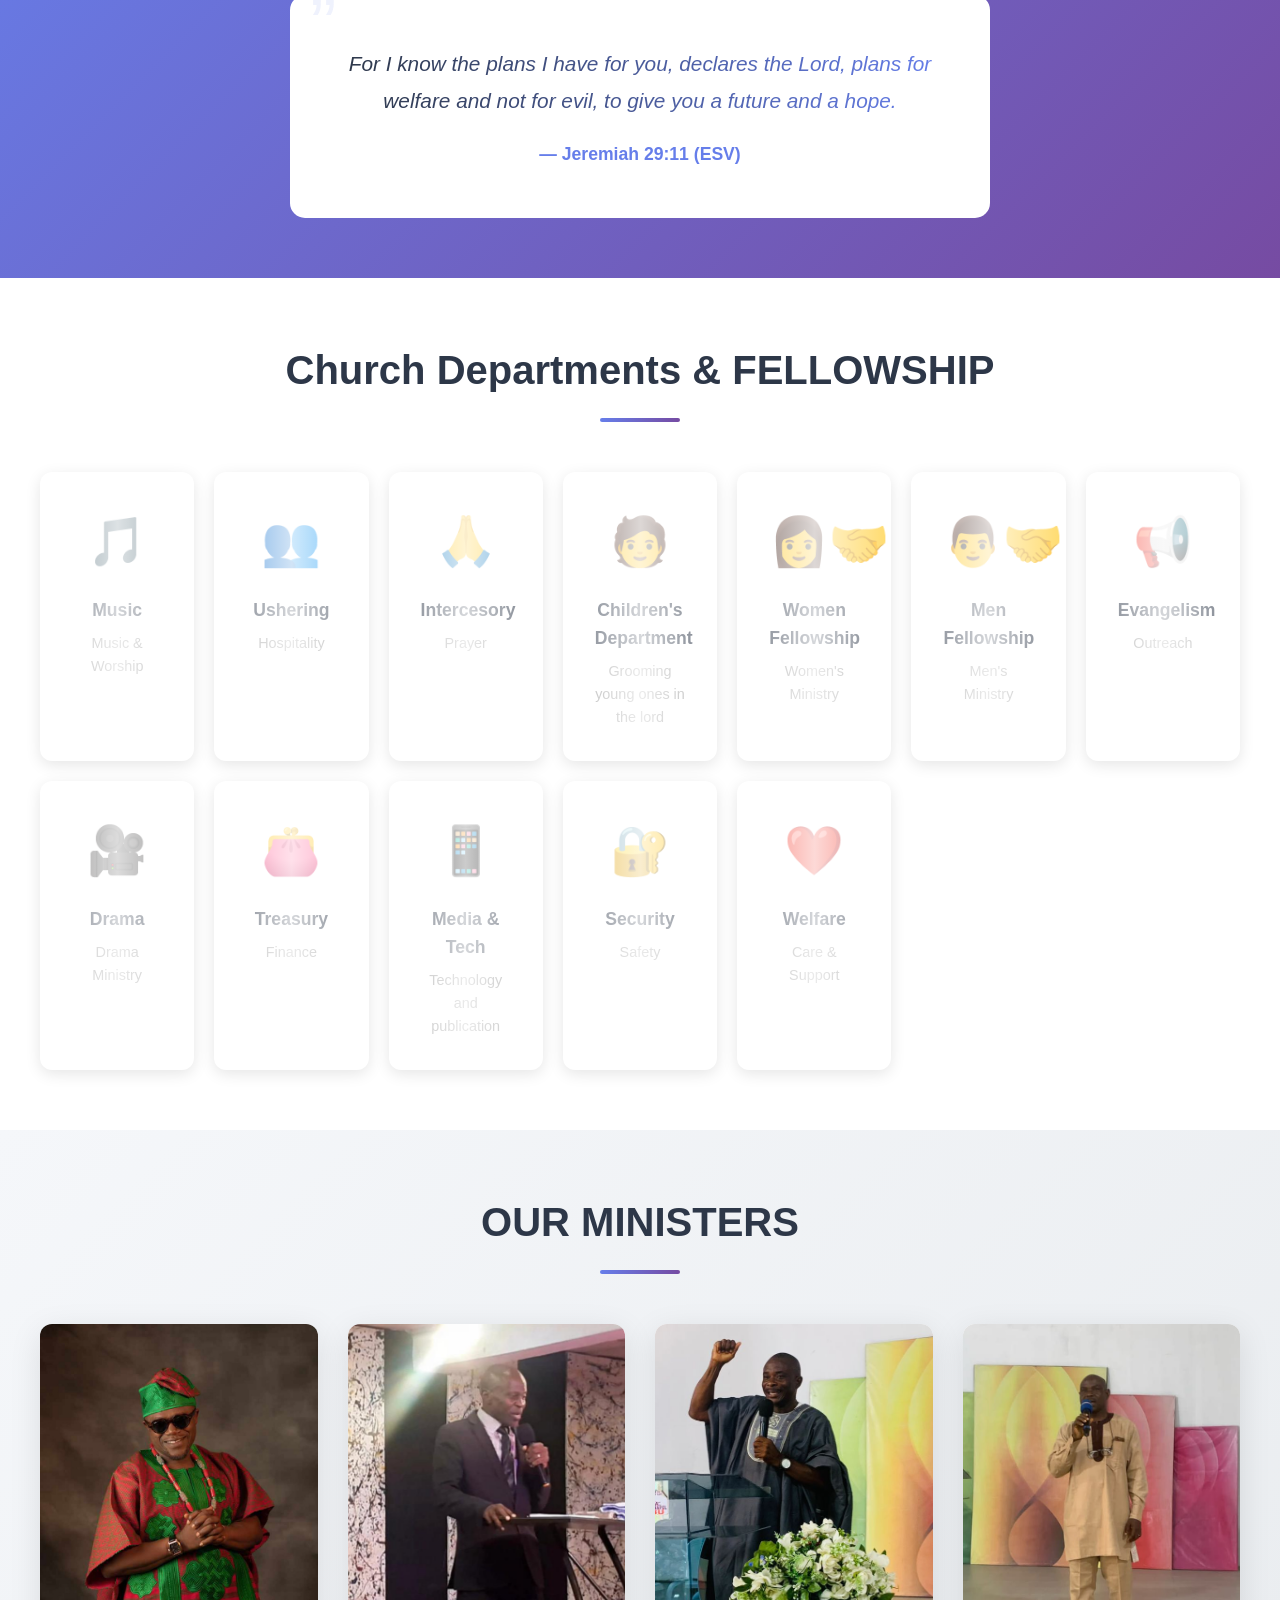
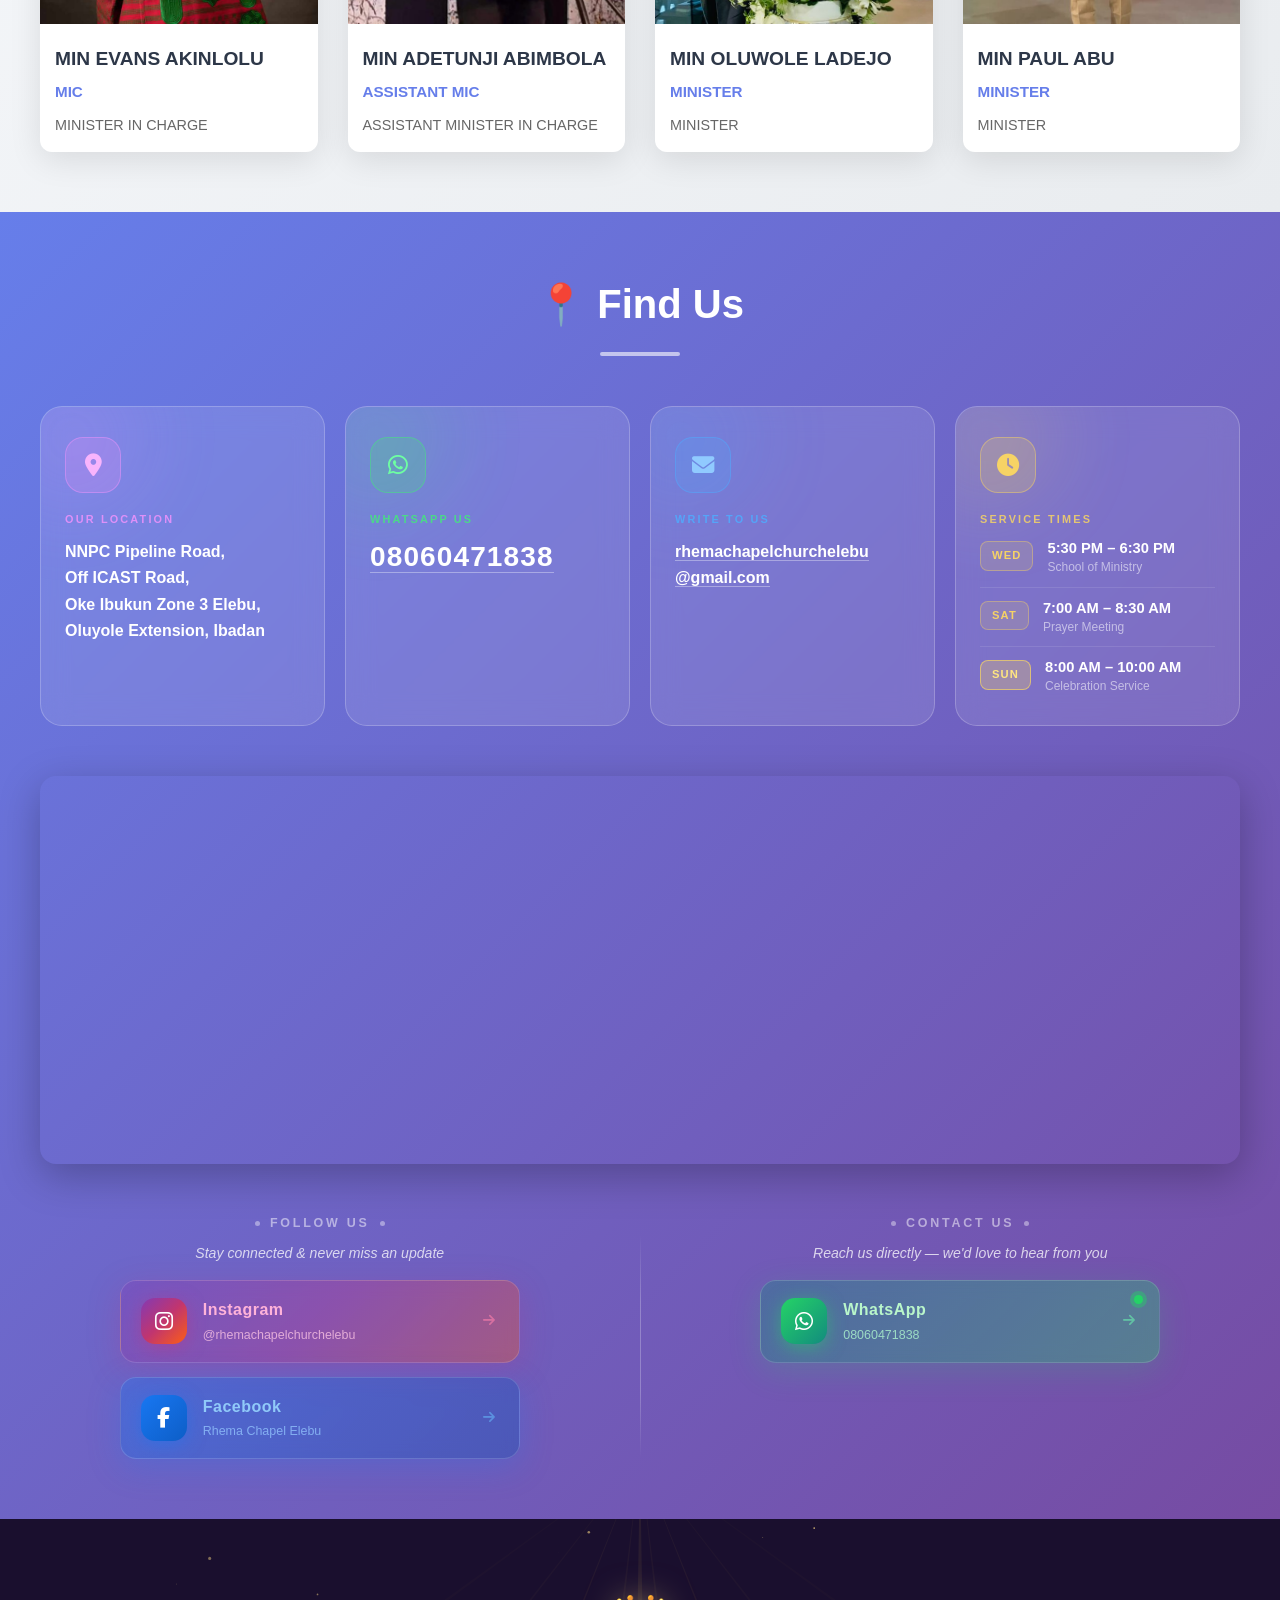
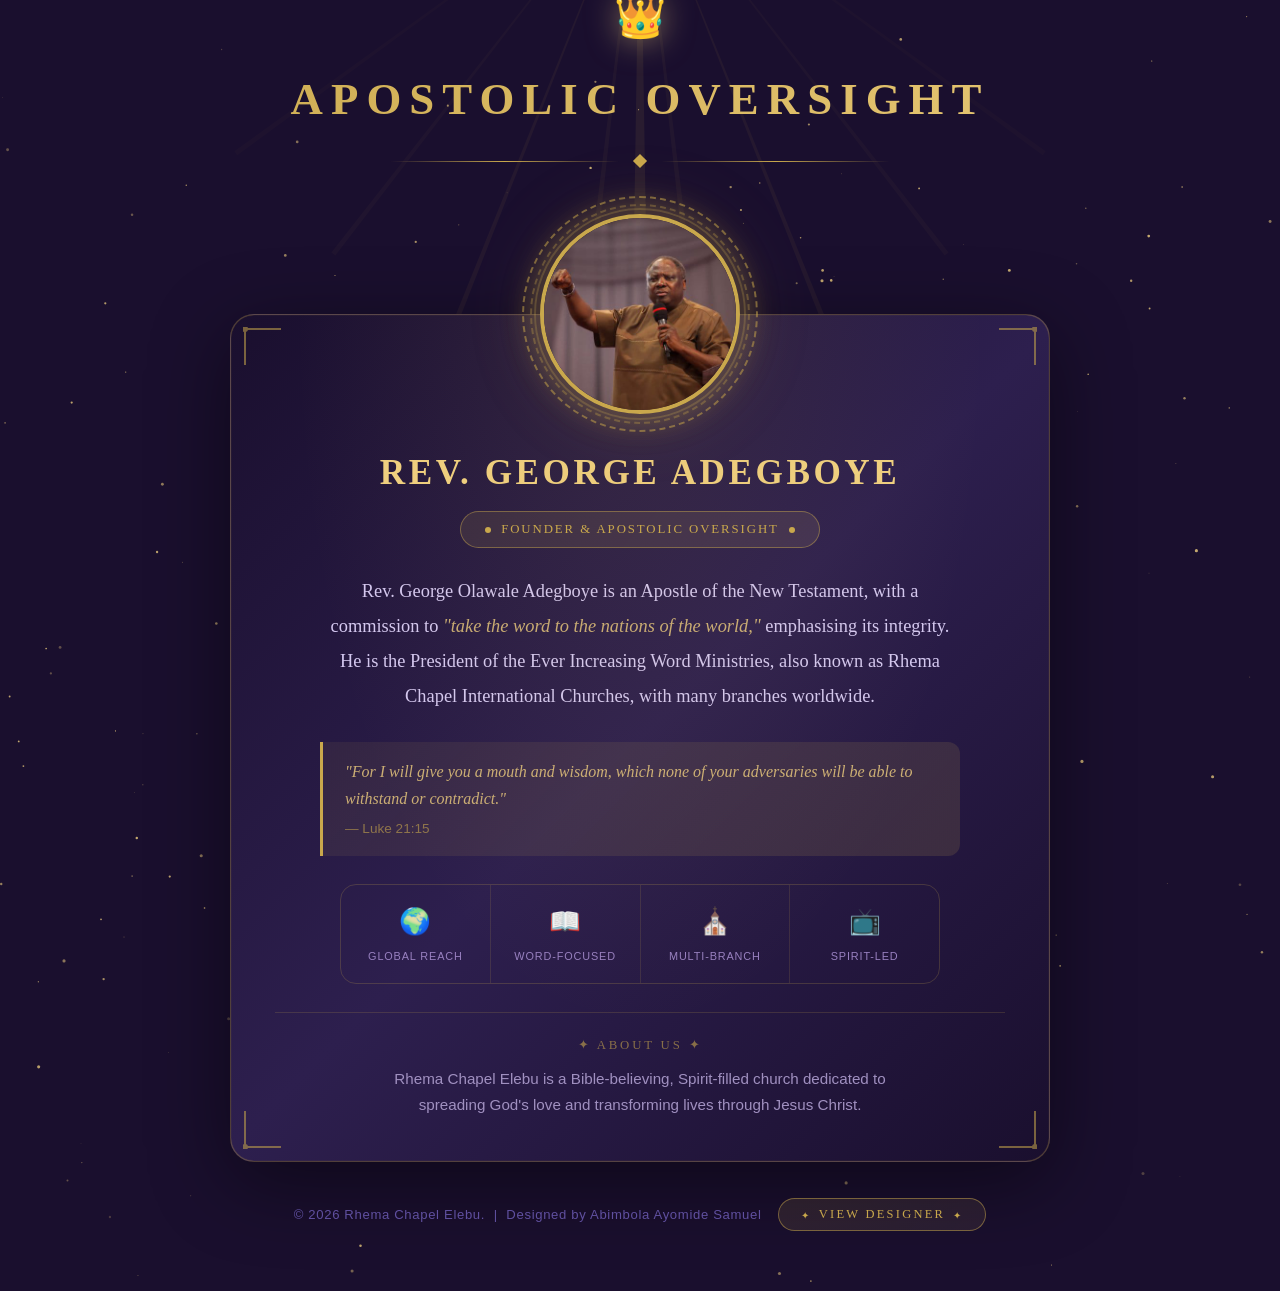
<file: index (1).html>
<!DOCTYPE html>
<html lang="en">
<head>
    <meta charset="UTF-8">
    <meta name="viewport" content="width=device-width, initial-scale=1.0">
    <title>Rhema Chapel Elebu - Modern Church Website</title>
    <link rel="stylesheet" href="https://cdnjs.cloudflare.com/ajax/libs/font-awesome/6.4.0/css/all.min.css">
    <link rel="stylesheet" href="style.css">
</head>
<body>
    <!-- ANIMATED BACKGROUND PARTICLES -->
    <div class="particles" id="particlesContainer"></div>

    <!-- NAVIGATION -->
    <nav class="navbar">
        <div class="nav-container">
            <div class="logo">
                <i class="fas fa-cross"></i> Rhema Chapel International Churches(Elebu)
            </div>
            <ul class="nav-menu">
                <li><a href="#home">Home</a></li>
                <li><a href="#about">Fund</a></li>
                <li><a href="#departments">Departments &amp; Fellowships</a></li>
                <li><a href="#pastors">Ministers</a></li>
                <li><a href="#contact">Contact</a></li>
            </ul>
        </div>
    </nav>

    <!-- HERO SECTION -->
    <section id="home" class="hero-section">
        <div class="hero-bg">
            <div class="hero-church-bg"></div>
            <div class="floating-shape shape-1"></div>
            <div class="floating-shape shape-2"></div>
            <div class="floating-shape shape-3"></div>
            <div class="animated-gradient"></div>
        </div>
        <div class="hero-content">
            <div class="logo-wrapper">
                <div class="logo-circle">
                    <div class="logo-glow"></div>
                    <img src="image/WhatsApp Image 2026-03-17 at 00.06.20.jpeg" alt="Church Logo" class="church-logo">
                </div>
            </div>
            <h1 class="church-title animated-text">
                <span class="letter">R</span><span class="letter">H</span><span class="letter">E</span>
                <span class="letter">M</span><span class="letter">A</span><span class="letter word-gap"> </span>
                <span class="letter">C</span><span class="letter">H</span>
                <span class="letter">A</span><span class="letter">P</span><span class="letter">E</span>
                <span class="letter">L</span><span class="letter word-gap"> </span>
                <span class="letter">E</span><span class="letter">L</span><span class="letter">E</span>
                <span class="letter">B</span><span class="letter">U</span>
            </h1>
            <p class="church-tagline animated-fade">"We are the people of the Word changing the world"</p>
            <div class="scroll-indicator">
                <div class="mouse"></div>
                <span>Scroll to explore</span>
            </div>
        </div>
        <div class="hero-overlay"></div>
    </section>

    <!-- STATISTICS SECTION -->
    <section class="statistics-section">
        <h2 class="section-title animated-section-title">Church Statistics</h2>
        <div class="stats-container">
            <div class="stat-card stat-pulse">
                <div class="stat-icon">👥</div>
                <h3>Total Members</h3>
                <p class="stat-number counter" data-target="450">100+</p>
                <span>+</span>
            </div>
            <div class="stat-card stat-pulse" style="animation-delay: 0.2s;">
                <div class="stat-icon">⛪</div>
                <h3>Ministers</h3>
                <p class="stat-number counter" data-target="5">4</p>
            </div>
            <div class="stat-card stat-pulse" style="animation-delay: 0.4s;">
                <div class="stat-icon">🤝</div>
                <h3>Departments</h3>
                <p class="stat-number counter" data-target="12">15+</p>
            </div>
            <div class="stat-card stat-pulse" style="animation-delay: 0.6s;">
                <div class="stat-icon">📅</div>
                <h3>Year Established</h3>
                <p class="stat-number counter" data-target="15">2017</p>
            </div>
        </div>
    </section>

    <!-- TITHE & OFFERING ACCOUNTS -->
    <section id="about" class="accounts-section">
        <h2 class="section-title animated-section-title">Give to God's Work</h2>
        <div class="accounts-grid">
            <div class="account-card tithe-card card-hover-glow">
                <div class="account-icon floating-icon">💰</div>
                <h3>Tithe &amp; Offering</h3>
                <div class="account-details">
                    <p><strong>Account Number:</strong></p>
                    <p class="account-number">0256763132</p>
                    <p class="bank-row"><strong>Bank:</strong> <img src="image/WhatsApp Image 2026-03-18 at 23.43.27.jpeg" alt="GTCO" class="bank-logo"> GTBank</p>
                    <p><strong>Account Name:</strong> RHEMA CHAPEL IBADAN MAIN ACCT</p>
                </div>
                <button class="copy-btn btn-ripple" onclick="copyToClipboard('0256763132')">
                    <i class="fas fa-copy"></i> Copy
                </button>
            </div>
            <div class="account-card building-card card-hover-glow">
                <div class="account-icon floating-icon">🏗️</div>
                <h3>Building Project</h3>
                <div class="account-details">
                    <p><strong>Account Number:</strong></p>
                    <p class="account-number">0170042249</p>
                    <p class="bank-row"><strong>Bank:</strong> <img src="image/WhatsApp Image 2026-03-18 at 23.43.27.jpeg" alt="GTCO" class="bank-logo"> GTBank</p>
                    <p><strong>Account Name:</strong> RHEMA CHAPEL CONVETION ACCT</p>
                </div>
                <button class="copy-btn btn-ripple" onclick="copyToClipboard('0170042249')">
                    <i class="fas fa-copy"></i> Copy
                </button>
            </div>
        </div>
    </section>

    <!-- CHURCH BUILDING IMAGE — SLIDESHOW (11 slides, fully autonomous) -->
    <section class="church-image-section">
        <h2 class="section-title animated-section-title">Our Beautiful Sanctuary</h2>
        <div class="image-container slideshow-container">

            <div class="slide active">
                <img src="image/WhatsApp Image 2026-03-18 at 23.45.19.jpeg" class="church-image" alt="Sanctuary View 1">
            </div>
            <div class="slide">
                <img src="image/WhatsApp Image 2026-03-18 at 23.45.18.jpeg" class="church-image" alt="Sanctuary View 2">
            </div>
            <div class="slide">
                <img src="image/WhatsApp Image 2026-03-18 at 23.45.18 (2).jpeg" class="church-image" alt="Sanctuary View 3">
            </div>
            <div class="slide">
                <img src="image/WhatsApp Image 2026-03-18 at 23.45.19 (1).jpeg" class="church-image" alt="Sanctuary View 4">
            </div>
            <div class="slide">
                <img src="image/WhatsApp Image 2026-03-19 at 00.02.20 (1).jpeg" class="church-image" alt="Sanctuary View 5">
            </div>
            <div class="slide">
                <img src="image/WhatsApp Image 2026-03-19 at 00.02.21.jpeg" class="church-image" alt="Sanctuary View 6">
            </div>
            <div class="slide">
                <img src="image/WhatsApp Image 2026-03-19 at 00.36.55.jpeg" class="church-image" alt="Sanctuary View 7">
            </div>
            <!-- Slides 8–11: replace src with your actual extra image filenames -->
            <div class="slide">
                <img src="image/WhatsApp Image 2026-03-19 at 00.36.54 (2).jpeg" class="church-image" alt="Sanctuary View 8">
            </div>
            <div class="slide">
                <img src="image/WhatsApp Image 2026-03-19 at 00.14.59.jpeg" class="church-image" alt="Sanctuary View 9">
            </div>
            <div class="slide">
                <img src="image/WhatsApp Image 2026-03-18 at 23.45.20.jpeg" class="church-image" alt="Sanctuary View 10">
            </div>
            <div class="slide">
                <img src="image/WhatsApp Image 2026-03-19 at 00.36.54 (1).jpeg" class="church-image" alt="Sanctuary View 11">
            </div>

            <div class="image-overlay">
                <p class="overlay-text">Welcome to Rhema Chapel Elebu</p>
            </div>

            <!-- Arrow buttons -->
            <button class="slide-btn slide-prev" onclick="changeSlide(-1)">&#10094;</button>
            <button class="slide-btn slide-next" onclick="changeSlide(1)">&#10095;</button>

            <!-- Dot indicators (11 dots) -->
            <div class="slide-dots">
                <span class="dot active-dot" onclick="goToSlide(0)"></span>
                <span class="dot" onclick="goToSlide(1)"></span>
                <span class="dot" onclick="goToSlide(2)"></span>
                <span class="dot" onclick="goToSlide(3)"></span>
                <span class="dot" onclick="goToSlide(4)"></span>
                <span class="dot" onclick="goToSlide(5)"></span>
                <span class="dot" onclick="goToSlide(6)"></span>
                <span class="dot" onclick="goToSlide(7)"></span>
                <span class="dot" onclick="goToSlide(8)"></span>
                <span class="dot" onclick="goToSlide(9)"></span>
                <span class="dot" onclick="goToSlide(10)"></span>
            </div>
        </div>
    </section>

    <!-- SCRIPTURE SECTION -->
    <section class="scripture-section">
        <h2 class="section-title animated-section-title">Scripture</h2>
        <div class="scripture-card glowing-card">
            <div class="quote-icon">&#8221;</div>
            <p class="scripture-text animated-text-shimmer">For I know the plans I have for you, declares the Lord, plans for welfare and not for evil, to give you a future and a hope.</p>
            <p class="scripture-reference">— Jeremiah 29:11 (ESV)</p>
        </div>
    </section>

    <!-- DEPARTMENTS SECTION -->
    <section id="departments" class="departments-section">
        <h2 class="section-title animated-section-title">Church Departments &amp; FELLOWSHIP</h2>
        <div class="departments-grid">
            <div class="dept-card dept-card-tilt" onclick="showDepartment('choir')">
                <div class="dept-icon">🎵</div>
                <h3>Music</h3>
                <p>Music &amp; Worship</p>
                <div class="card-shine"></div>
            </div>
            <div class="dept-card dept-card-tilt" onclick="showDepartment('ushers')">
                <div class="dept-icon">👥</div>
                <h3>Ushering</h3>
                <p>Hospitality</p>
                <div class="card-shine"></div>
            </div>
            <div class="dept-card dept-card-tilt" onclick="showDepartment('youth')">
                <div class="dept-icon">🙏</div>
                <h3>Intercesory</h3>
                <p>Prayer</p>
                <div class="card-shine"></div>
            </div>
            <div class="dept-card dept-card-tilt" onclick="showDepartment('children')">
                <div class="dept-icon">🧑</div>
                <h3>Children's Department</h3>
                <p>Grooming young ones in the lord</p>
                <div class="card-shine"></div>
            </div>
            <div class="dept-card dept-card-tilt" onclick="showDepartment('women')">
                <div class="dept-icon">👩‍🤝‍👩</div>
                <h3>Women Fellowship</h3>
                <p>Women's Ministry</p>
                <div class="card-shine"></div>
            </div>
            <div class="dept-card dept-card-tilt" onclick="showDepartment('men')">
                <div class="dept-icon">👨‍🤝‍👨</div>
                <h3>Men Fellowship</h3>
                <p>Men's Ministry</p>
                <div class="card-shine"></div>
            </div>
            <div class="dept-card dept-card-tilt" onclick="showDepartment('evangelism')">
                <div class="dept-icon">📢</div>
                <h3>Evangelism</h3>
                <p>Outreach</p>
                <div class="card-shine"></div>
            </div>
            <div class="dept-card dept-card-tilt" onclick="showDepartment('praise')">
                <div class="dept-icon">🎥</div>
                <h3>Drama</h3>
                <p>Drama Ministry</p>
                <div class="card-shine"></div>
            </div>
            <div class="dept-card dept-card-tilt" onclick="showDepartment('intercession')">
                <div class="dept-icon">👛</div>
                <h3>Treasury</h3>
                <p>Finance</p>
                <div class="card-shine"></div>
            </div>
            <div class="dept-card dept-card-tilt" onclick="showDepartment('media')">
                <div class="dept-icon">📱</div>
                <h3>Media &amp; Tech</h3>
                <p>Technology and publication</p>
                <div class="card-shine"></div>
            </div>
            <div class="dept-card dept-card-tilt" onclick="showDepartment('security')">
                <div class="dept-icon">🔐</div>
                <h3>Security</h3>
                <p>Safety</p>
                <div class="card-shine"></div>
            </div>
            <div class="dept-card dept-card-tilt" onclick="showDepartment('welfare')">
                <div class="dept-icon">❤️</div>
                <h3>Welfare</h3>
                <p>Care &amp; Support</p>
                <div class="card-shine"></div>
            </div>
        </div>

        <!-- Department Modal -->
        <div id="deptModal" class="modal-dept">
            <div class="modal-content-dept modal-bounce">
                <span class="close-dept" onclick="closeDepartment()">&times;</span>
                <div class="dept-modal-icon" id="deptModalIcon"></div>
                <h2 id="deptModalTitle"></h2>
                <p id="deptModalDetails"></p>
            </div>
        </div>
    </section>

    <!-- MINISTERS SECTION -->
    <section id="pastors" class="pastors-section">
        <h2 class="section-title animated-section-title">OUR MINISTERS</h2>
        <div class="pastors-grid">
            <div class="pastor-card pastor-card-stagger" style="animation-delay: 0s;">
                <div class="pastor-image-wrapper">
                    <img src="image/WhatsApp Image 2026-03-17 at 00.20.47.jpeg" alt="Min Evans Akinlolu">
                    <div class="pastor-overlay"><p>MINISTER IN CHARGE</p></div>
                </div>
                <h3>MIN EVANS AKINLOLU</h3>
                <p class="pastor-role">MIC</p>
                <p class="pastor-bio">MINISTER IN CHARGE</p>
            </div>
            <div class="pastor-card pastor-card-stagger" style="animation-delay: 0.1s;">
                <div class="pastor-image-wrapper">
                    <img src="image/WhatsApp Image 2026-03-17 at 00.20.48.jpeg" alt="Min Adetunji Abimbola">
                    <div class="pastor-overlay"><p>ASSISTANT MIC</p></div>
                </div>
                <h3>MIN ADETUNJI ABIMBOLA</h3>
                <p class="pastor-role">ASSISTANT MIC</p>
                <p class="pastor-bio">ASSISTANT MINISTER IN CHARGE</p>
            </div>
            <div class="pastor-card pastor-card-stagger" style="animation-delay: 0.2s;">
                <div class="pastor-image-wrapper">
                    <img src="image/WhatsApp Image 2026-03-17 at 00.20.47 (2).jpeg" alt="Min Oluwole Ladejo">
                    <div class="pastor-overlay"><p>MINISTER</p></div>
                </div>
                <h3>MIN OLUWOLE LADEJO</h3>
                <p class="pastor-role">MINISTER</p>
                <p class="pastor-bio">MINISTER</p>
            </div>
            <div class="pastor-card pastor-card-stagger" style="animation-delay: 0.3s;">
                <div class="pastor-image-wrapper">
                    <img src="image/WhatsApp Image 2026-03-17 at 01.12.57.jpeg" alt="Min Paul Abu">
                    <div class="pastor-overlay"><p>MINISTER</p></div>
                </div>
                <h3>MIN PAUL ABU</h3>
                <p class="pastor-role">MINISTER</p>
                <p class="pastor-bio">MINISTER</p>
            </div>
        </div>
    </section>

    <!-- LOCATION / CONTACT SECTION -->
    <section id="contact" class="location-section parallax-section">
        <h2 class="section-title animated-section-title">📍 Find Us</h2>

        <div class="contact-cards-grid">

            <!-- ADDRESS CARD -->
            <div class="contact-info-card contact-card-address">
                <div class="contact-card-glow-blob"></div>
                <div class="contact-card-inner">
                    <div class="contact-icon-ring contact-icon-ring--pink">
                        <i class="fas fa-map-marker-alt"></i>
                    </div>
                    <div class="contact-card-label">Our Location</div>
                    <div class="contact-card-value">
                        NNPC Pipeline Road,<br>
                        Off ICAST Road,<br>
                        Oke Ibukun Zone 3 Elebu,<br>
                        Oluyole Extension, Ibadan
                    </div>
                </div>
            </div>

            <!-- WHATSAPP CARD -->
            <div class="contact-info-card contact-card-phone">
                <div class="contact-card-glow-blob"></div>
                <div class="contact-card-inner">
                    <div class="contact-icon-ring contact-icon-ring--green">
                        <i class="fab fa-whatsapp"></i>
                    </div>
                    <div class="contact-card-label">WhatsApp Us</div>
                    <div class="contact-card-value contact-card-value--big">
                        <a href="https://wa.me/2348060471838" target="_blank" rel="noopener noreferrer">08060471838</a>
                    </div>
                </div>
            </div>

            <!-- EMAIL CARD -->
            <div class="contact-info-card contact-card-email">
                <div class="contact-card-glow-blob"></div>
                <div class="contact-card-inner">
                    <div class="contact-icon-ring contact-icon-ring--blue">
                        <i class="fas fa-envelope"></i>
                    </div>
                    <div class="contact-card-label">Write to Us</div>
                    <div class="contact-card-value">
                        <a href="https://mail.google.com/mail/?view=cm&to=rhemachapelchurchelebu@gmail.com" target="_blank" rel="noopener noreferrer">
                            rhemachapelchurchelebu<br>@gmail.com
                        </a>
                    </div>
                </div>
            </div>

            <!-- SERVICE TIMES CARD -->
            <div class="contact-info-card contact-card-times">
                <div class="contact-card-glow-blob"></div>
                <div class="contact-card-inner">
                    <div class="contact-icon-ring contact-icon-ring--gold">
                        <i class="fas fa-clock"></i>
                    </div>
                    <div class="contact-card-label">Service Times</div>
                    <div class="service-times-list">
                        <div class="service-time-row">
                            <span class="service-day-badge">WED</span>
                            <div class="service-time-info">
                                <span class="service-time-hour">5:30 PM – 6:30 PM</span>
                                <span class="service-time-name">School of Ministry</span>
                            </div>
                        </div>
                        <div class="service-time-row">
                            <span class="service-day-badge">SAT</span>
                            <div class="service-time-info">
                                <span class="service-time-hour">7:00 AM – 8:30 AM</span>
                                <span class="service-time-name">Prayer Meeting</span>
                            </div>
                        </div>
                        <div class="service-time-row">
                            <span class="service-day-badge service-day-badge--highlight">SUN</span>
                            <div class="service-time-info">
                                <span class="service-time-hour">8:00 AM – 10:00 AM</span>
                                <span class="service-time-name">Celebration Service</span>
                            </div>
                        </div>
                    </div>
                </div>
            </div>

        </div>

        <!-- MAP -->
        <div class="map-container-full">
            <iframe src="https://www.google.com/maps/embed?pb=YOUR_EMBED_CODE" width="100%" height="380" style="border:0; border-radius: 16px;" allowfullscreen="" loading="lazy"></iframe>
        </div>

        <!-- SOCIAL MEDIA BAR -->
        <div class="social-bar-wrap">

            <div class="social-column">
                <p class="social-label">
                    <span class="social-label-dot"></span>
                    Follow Us
                    <span class="social-label-dot"></span>
                </p>
                <p class="social-sublabel">Stay connected &amp; never miss an update</p>
                <div class="social-cards">
                    <a href="https://www.instagram.com/rhemachapelchurchelebu?igsh=MWcyd252MHVseG02aA==" target="_blank" rel="noopener noreferrer" class="social-card instagram-card" aria-label="Follow us on Instagram">
                        <div class="social-card-glow"></div>
                        <div class="social-icon-wrap"><i class="fab fa-instagram"></i></div>
                        <div class="social-card-text">
                            <span class="social-name">Instagram</span>
                            <span class="social-handle">@rhemachapelchurchelebu</span>
                        </div>
                        <div class="social-arrow"><i class="fas fa-arrow-right"></i></div>
                    </a>
                    <a href="https://www.facebook.com/RhemaChapelElebu/" target="_blank" rel="noopener noreferrer" class="social-card facebook-card" aria-label="Like us on Facebook">
                        <div class="social-card-glow"></div>
                        <div class="social-icon-wrap"><i class="fab fa-facebook-f"></i></div>
                        <div class="social-card-text">
                            <span class="social-name">Facebook</span>
                            <span class="social-handle">Rhema Chapel Elebu</span>
                        </div>
                        <div class="social-arrow"><i class="fas fa-arrow-right"></i></div>
                    </a>
                </div>
            </div>

            <div class="social-divider-v"></div>

            <div class="social-column">
                <p class="social-label">
                    <span class="social-label-dot"></span>
                    Contact Us
                    <span class="social-label-dot"></span>
                </p>
                <p class="social-sublabel">Reach us directly — we'd love to hear from you</p>
                <div class="social-cards">
                    <a href="https://wa.me/2348060471838" target="_blank" rel="noopener noreferrer" class="social-card whatsapp-card" aria-label="Chat with us on WhatsApp">
                        <div class="social-card-glow"></div>
                        <div class="social-icon-wrap"><i class="fab fa-whatsapp"></i></div>
                        <div class="social-card-text">
                            <span class="social-name">WhatsApp</span>
                            <span class="social-handle">08060471838</span>
                        </div>
                        <div class="social-arrow"><i class="fas fa-arrow-right"></i></div>
                        <div class="social-ping"></div>
                    </a>
                </div>
            </div>

        </div>

    </section>

    <!-- APOSTOLIC OVERSIGHT SECTION -->
    <section class="apostolic-section">
        <canvas class="stars-canvas" id="starsCanvas"></canvas>

        <svg class="rays" viewBox="0 0 900 500" xmlns="http://www.w3.org/2000/svg">
            <g fill="#c9a84c" transform="translate(450,0)">
                <polygon points="0,0 -8,500 8,500" opacity="0.7"/>
                <polygon points="0,0 -15,500 -8,500" opacity="0.4" transform="rotate(-8 0 0)"/>
                <polygon points="0,0 8,500 15,500" opacity="0.4" transform="rotate(8 0 0)"/>
                <polygon points="0,0 -5,500 0,500" opacity="0.5" transform="rotate(-22 0 0)"/>
                <polygon points="0,0 0,500 5,500" opacity="0.5" transform="rotate(22 0 0)"/>
                <polygon points="0,0 -4,500 1,500" opacity="0.3" transform="rotate(-38 0 0)"/>
                <polygon points="0,0 -1,500 4,500" opacity="0.3" transform="rotate(38 0 0)"/>
                <polygon points="0,0 -3,500 2,500" opacity="0.2" transform="rotate(-54 0 0)"/>
                <polygon points="0,0 -2,500 3,500" opacity="0.2" transform="rotate(54 0 0)"/>
            </g>
        </svg>

        <div class="apo-section-header">
            <div class="crown-icon">&#128081;</div>
            <h2 class="apo-title">Apostolic Oversight</h2>
            <div class="gold-divider">
                <div class="divider-line"></div>
                <div class="divider-diamond"></div>
                <div class="divider-line"></div>
            </div>
        </div>

        <div class="apo-card-wrap">
            <div class="photo-frame-outer">
                <div class="photo-orbit"></div>
                <div class="photo-orbit photo-orbit-2"></div>
                <div class="photo-ring"></div>
                <img src="image/WhatsApp Image 2026-03-17 at 11.23.11.jpeg" alt="Rev. George Adegboye" class="minister-photo-apo">
            </div>

            <div class="apo-info-panel">
                <div class="corner corner-tl">
                    <svg viewBox="0 0 40 40" fill="none" xmlns="http://www.w3.org/2000/svg">
                        <path d="M2 38 L2 2 L38 2" stroke="#c9a84c" stroke-width="2" fill="none"/>
                        <circle cx="2" cy="2" r="3" fill="#c9a84c"/>
                    </svg>
                </div>
                <div class="corner corner-tr">
                    <svg viewBox="0 0 40 40" fill="none" xmlns="http://www.w3.org/2000/svg">
                        <path d="M38 38 L38 2 L2 2" stroke="#c9a84c" stroke-width="2" fill="none"/>
                        <circle cx="38" cy="2" r="3" fill="#c9a84c"/>
                    </svg>
                </div>
                <div class="corner corner-bl">
                    <svg viewBox="0 0 40 40" fill="none" xmlns="http://www.w3.org/2000/svg">
                        <path d="M2 2 L2 38 L38 38" stroke="#c9a84c" stroke-width="2" fill="none"/>
                        <circle cx="2" cy="38" r="3" fill="#c9a84c"/>
                    </svg>
                </div>
                <div class="corner corner-br">
                    <svg viewBox="0 0 40 40" fill="none" xmlns="http://www.w3.org/2000/svg">
                        <path d="M38 2 L38 38 L2 38" stroke="#c9a84c" stroke-width="2" fill="none"/>
                        <circle cx="38" cy="38" r="3" fill="#c9a84c"/>
                    </svg>
                </div>

                <h3 class="apo-minister-name">REV. GEORGE ADEGBOYE</h3>

                <div class="minister-title-badge">
                    <div class="badge-dot"></div>
                    <span>Founder &amp; Apostolic Oversight</span>
                    <div class="badge-dot"></div>
                </div>

                <p class="apo-minister-bio">
                    Rev. George Olawale Adegboye is an Apostle of the New Testament, with a commission to <em>"take the word to the nations of the world,"</em> emphasising its integrity. He is the President of the Ever Increasing Word Ministries, also known as Rhema Chapel International Churches, with many branches worldwide.
                </p>

                <div class="apo-verse-block">
                    <p class="verse-text">"For I will give you a mouth and wisdom, which none of your adversaries will be able to withstand or contradict."</p>
                    <p class="verse-ref">— Luke 21:15</p>
                </div>

                <div class="apo-stats-row">
                    <div class="apo-stat-pill">
                        <span class="apo-stat-num">&#127757;</span>
                        <span class="apo-stat-lbl">Global Reach</span>
                    </div>
                    <div class="apo-stat-pill">
                        <span class="apo-stat-num">&#128214;</span>
                        <span class="apo-stat-lbl">Word-Focused</span>
                    </div>
                    <div class="apo-stat-pill">
                        <span class="apo-stat-num">&#9962;</span>
                        <span class="apo-stat-lbl">Multi-Branch</span>
                    </div>
                    <div class="apo-stat-pill">
                        <span class="apo-stat-num">&#128250;</span>
                        <span class="apo-stat-lbl">Spirit-Led</span>
                    </div>
                </div>

                <div class="apo-about-footer">
                    <p class="apo-about-title">✦ About Us ✦</p>
                    <p class="apo-about-text">Rhema Chapel Elebu is a Bible-believing, Spirit-filled church dedicated to spreading God's love and transforming lives through Jesus Christ.</p>
                </div>
            </div>
        </div>

        <p class="apo-copyright">
            &copy; 2026 Rhema Chapel Elebu. &nbsp;|&nbsp; Designed by Abimbola Ayomide Samuel
            <button class="designer-btn" onclick="openDesigner()">
                <span class="designer-btn-glow"></span>
                <span class="designer-btn-icon">✦</span>
                View Designer
                <span class="designer-btn-icon">✦</span>
            </button>
        </p>
    </section>

    <!-- DESIGNER MODAL -->
    <div id="designerModal" class="designer-modal" onclick="closeDesigner(event)">
        <div class="designer-modal-inner">
            <button class="designer-close" onclick="closeDesignerBtn()">
                <i class="fas fa-times"></i>
            </button>
            <div class="designer-card">
                <!-- Full prominent photo -->
                <div class="designer-photo-wrap">
                    <div class="designer-orbit"></div>
                    <div class="designer-orbit designer-orbit-2"></div>
                    <img src="image/WhatsApp Image 2026-03-19 at 12.45.07.jpeg" alt="Abimbola Ayomide Samuel" class="designer-photo">
                </div>
                <!-- Info below photo -->
                <div class="designer-info">
                    <p class="designer-tag">✦ WEBSITE DESIGNER ✦</p>
                    <h2 class="designer-name">Abimbola Ayomide Samuel</h2>
                    <p class="designer-role">AKA ABIMZZ</p>
                    <div class="designer-divider">
                        <div class="divider-line"></div>
                        <div class="divider-diamond"></div>
                        <div class="divider-line"></div>
                    </div>
                    <p class="designer-quote">I am a passionate tech enthusiast </p>
                </div>
            </div>
        </div>
    </div>

    <script src="script.js"></script>
</body>
</html>
</file>
<file: style.css>
/* ============================================================
   RHEMA CHAPEL ELEBU — FULL STYLESHEET
   ============================================================ */

* {
    margin: 0;
    padding: 0;
    box-sizing: border-box;
}

:root {
    --primary-color: #667eea;
    --secondary-color: #764ba2;
    --accent-color: #f093fb;
    --light-bg: #f8f9fa;
    --dark-text: #2d3748;
    --shadow: 0 8px 32px rgba(0, 0, 0, 0.1);
    --transition: all 0.3s ease;
    /* Apostolic gold palette */
    --gold: #c9a84c;
    --gold-light: #f0d080;
    --gold-pale: #f9eecc;
    --apo-deep: #1a0f2e;
    --apo-mid: #2d1f4e;
}

html { scroll-behavior: smooth; }

body {
    font-family: 'Segoe UI', Tahoma, Geneva, Verdana, sans-serif;
    line-height: 1.6;
    color: var(--dark-text);
    background-color: #fff;
    overflow-x: hidden;
}

/* ===== PARTICLES ===== */
.particles {
    position: fixed;
    top: 0; left: 0;
    width: 100%; height: 100%;
    pointer-events: none;
    z-index: 1;
}
.particle {
    position: absolute;
    border-radius: 50%;
    animation: float 20s infinite;
}
@keyframes float {
    0%, 100% { transform: translateY(0) translateX(0); opacity: 0.5; }
    50%       { transform: translateY(-100px) translateX(100px); opacity: 1; }
}

/* ===== NAVIGATION ===== */
.navbar {
    position: sticky;
    top: 0;
    background: linear-gradient(135deg, var(--primary-color), var(--secondary-color));
    padding: 1rem 0;
    z-index: 1000;
    box-shadow: var(--shadow);
    animation: slideDown 0.5s ease;
}
@keyframes slideDown {
    from { transform: translateY(-100%); opacity: 0; }
    to   { transform: translateY(0);    opacity: 1; }
}
.nav-container {
    max-width: 1200px;
    margin: 0 auto;
    display: flex;
    justify-content: space-between;
    align-items: center;
    padding: 0 20px;
}
.logo {
    color: white;
    font-size: 1.5em;
    font-weight: bold;
    animation: logoGlow 2s ease-in-out infinite;
}
@keyframes logoGlow {
    0%, 100% { text-shadow: 0 0 10px rgba(255,255,255,0.5); }
    50%       { text-shadow: 0 0 20px rgba(255,255,255,0.8); }
}
.nav-menu { display: flex; list-style: none; gap: 2rem; }
.nav-menu a {
    color: white;
    text-decoration: none;
    font-weight: 500;
    transition: var(--transition);
    position: relative;
}
.nav-menu a::after {
    content: '';
    position: absolute;
    bottom: -5px; left: 0;
    width: 0; height: 2px;
    background: white;
    transition: width 0.3s ease;
}
.nav-menu a:hover::after { width: 100%; }

/* ===== HERO SECTION ===== */
.hero-section {
    position: relative;
    color: white;
    padding: 80px 20px;
    text-align: center;
    overflow: hidden;
    min-height: 100vh;
    display: flex;
    align-items: center;
    justify-content: center;
}

/* --- HERO BACKGROUND WITH CHURCH IMAGE --- */
.hero-bg {
    position: absolute;
    top: 0; left: 0; right: 0; bottom: 0;
    z-index: -1;
}

/* The church image layer */
.hero-church-bg {
    position: absolute;
    top: 0; left: 0; right: 0; bottom: 0;
    background: url('image/WhatsApp Image 2026-03-17 at 00.14.44.jpeg') center / cover no-repeat;
    /* Slow Ken Burns zoom for a living feel */
    animation: heroZoom 20s ease-in-out infinite alternate;
}
@keyframes heroZoom {
    from { transform: scale(1);    }
    to   { transform: scale(1.08); }
}

/* Dark + purple gradient overlay so text stays readable */
.hero-overlay {
    position: absolute;
    top: 0; left: 0; right: 0; bottom: 0;
    background: linear-gradient(
        135deg,
        rgba(102, 126, 234, 0.45) 0%,
        rgba(118,  75, 162, 0.45) 100%
    );
    z-index: 0;
}

.animated-gradient {
    position: absolute;
    top: 0; left: 0; right: 0; bottom: 0;
    background: url('data:image/svg+xml,<svg xmlns="http://www.w3.org/2000/svg" viewBox="0 0 1200 600"><defs><pattern id="grid" width="40" height="40" patternUnits="userSpaceOnUse"><path d="M 40 0 L 0 0 0 40" fill="none" stroke="rgba(255,255,255,0.05)" stroke-width="1"/></pattern></defs><rect width="1200" height="600" fill="url(%23grid)"/></svg>');
    animation: gridMove 10s linear infinite;
    z-index: 1;
}
@keyframes gridMove {
    0%   { transform: translateX(0); }
    100% { transform: translateX(40px); }
}

.floating-shape { position: absolute; border-radius: 50%; opacity: 0.08; z-index: 1; }
.shape-1 { width: 300px; height: 300px; background: white; top: 10%; left: 10%; animation: float1 15s ease-in-out infinite; }
.shape-2 { width: 200px; height: 200px; background: white; top: 50%; right: 5%; animation: float2 20s ease-in-out infinite; }
.shape-3 { width: 250px; height: 250px; background: white; bottom: 10%; left: 50%; animation: float3 18s ease-in-out infinite; }
@keyframes float1 { 0%,100%{transform:translate(0,0) scale(1);} 50%{transform:translate(30px,30px) scale(1.1);} }
@keyframes float2 { 0%,100%{transform:translate(0,0) scale(1);} 50%{transform:translate(-30px,-30px) scale(1.1);} }
@keyframes float3 { 0%,100%{transform:translate(0,0) scale(1);} 50%{transform:translate(20px,-20px) scale(1.1);} }

.hero-content {
    position: relative;
    z-index: 2;
    animation: slideUp 0.8s ease;
}
@keyframes slideUp {
    from { opacity: 0; transform: translateY(30px); }
    to   { opacity: 1; transform: translateY(0); }
}
.logo-wrapper { margin-bottom: 30px; }
.logo-circle {
    width: 140px; height: 140px;
    margin: 0 auto 30px;
    background: white;
    border-radius: 50%;
    display: flex; align-items: center; justify-content: center;
    box-shadow: 0 10px 40px rgba(0,0,0,0.2);
    position: relative;
    animation: pulse-circle 2s ease-in-out infinite;
}
.logo-glow {
    position: absolute;
    top: -10px; left: -10px; right: -10px; bottom: -10px;
    border-radius: 50%;
    border: 3px solid var(--accent-color);
    animation: rotate 8s linear infinite;
}
@keyframes rotate { to { transform: rotate(360deg); } }
@keyframes pulse-circle {
    0%,100% { box-shadow: 0 10px 40px rgba(0,0,0,0.2), 0 0 0 0 rgba(102,126,234,0.7); }
    50%      { box-shadow: 0 10px 40px rgba(0,0,0,0.2), 0 0 0 20px rgba(102,126,234,0); }
}
.church-logo { width: 120px; height: 120px; border-radius: 50%; object-fit: cover; position: relative; z-index: 2; }

.church-title {
    font-size: 3.5em;
    font-weight: bold;
    text-shadow: 2px 2px 8px rgba(0,0,0,0.3);
    margin-bottom: 10px;
    letter-spacing: 2px;
    display: flex; justify-content: center; flex-wrap: wrap;
}
.letter { display: inline-block; animation: letterBounce 0.6s ease-in-out infinite; }
.word-gap { width: 0.45em; }
.letter:nth-child(1)  { animation-delay: 0s; }
.letter:nth-child(2)  { animation-delay: 0.05s; }
.letter:nth-child(3)  { animation-delay: 0.1s; }
.letter:nth-child(4)  { animation-delay: 0.15s; }
.letter:nth-child(5)  { animation-delay: 0.2s; }
.letter:nth-child(6)  { animation-delay: 0.25s; }
.letter:nth-child(7)  { animation-delay: 0.3s; }
.letter:nth-child(8)  { animation-delay: 0.35s; }
.letter:nth-child(9)  { animation-delay: 0.4s; }
.letter:nth-child(10) { animation-delay: 0.45s; }
.letter:nth-child(11) { animation-delay: 0.5s; }
.letter:nth-child(12) { animation-delay: 0.55s; }
.letter:nth-child(13) { animation-delay: 0.60s; }
.letter:nth-child(14) { animation-delay: 0.65s; }
.letter:nth-child(15) { animation-delay: 0.70s; }
.letter:nth-child(16) { animation-delay: 0.75s; }
.letter:nth-child(17) { animation-delay: 0.80s; }
.letter:nth-child(18) { animation-delay: 0.85s; }
@keyframes letterBounce {
    0%,100% { transform: translateY(0); }
    50%      { transform: translateY(-10px); }
}

.church-tagline {
    font-size: 1.3em; margin-bottom: 15px;
    opacity: 0.95; font-style: italic;
    animation: fadeInUp 1s ease 0.3s both;
}
@keyframes fadeInUp {
    from { opacity: 0; transform: translateY(20px); }
    to   { opacity: 1; transform: translateY(0); }
}

.scroll-indicator {
    position: absolute;
    bottom: 4px; left: 50%;
    transform: translateX(-50%);
    text-align: center; color: white;
    animation: bounce 2s infinite;
}
.mouse {
    width: 25px; height: 40px;
    border: 2px solid white;
    border-radius: 12px;
    display: block; margin: 0 auto 10px;
    position: relative;
}
.mouse::after {
    content: '';
    position: absolute;
    top: 8px; left: 50%;
    width: 2px; height: 8px;
    background: white; border-radius: 1px;
    transform: translateX(-50%);
    animation: scrollWheel 1.5s ease-in-out infinite;
}
@keyframes scrollWheel {
    0%   { opacity: 1; transform: translateX(-50%) translateY(0); }
    100% { opacity: 0; transform: translateX(-50%) translateY(15px); }
}
@keyframes bounce {
    0%,100% { transform: translateX(-50%) translateY(0); }
    50%      { transform: translateX(-50%) translateY(10px); }
}

/* ===== STATISTICS SECTION ===== */
.statistics-section {
    background: linear-gradient(135deg, #f5f7fa 0%, #e9ecef 100%);
    padding: 60px 20px;
    position: relative;
}
.section-title {
    text-align: center;
    font-size: 2.5em;
    margin-bottom: 50px;
    color: var(--dark-text);
    position: relative;
    padding-bottom: 20px;
    animation: titleReveal 0.8s ease;
}
@keyframes titleReveal {
    from { opacity: 0; transform: scaleX(0); }
    to   { opacity: 1; transform: scaleX(1); }
}
.section-title::after {
    content: '';
    position: absolute;
    bottom: 0; left: 50%;
    transform: translateX(-50%);
    width: 80px; height: 4px;
    background: linear-gradient(90deg, var(--primary-color), var(--secondary-color));
    border-radius: 2px;
    animation: expandWidth 0.8s ease;
}
@keyframes expandWidth { from { width: 0; } to { width: 80px; } }

.stats-container {
    display: grid;
    grid-template-columns: repeat(auto-fit, minmax(220px, 1fr));
    gap: 30px;
    max-width: 1200px; margin: 0 auto;
}
.stat-card {
    background: white; padding: 40px 20px;
    border-radius: 15px; text-align: center;
    box-shadow: var(--shadow); transition: var(--transition);
    border-top: 4px solid var(--primary-color);
    position: relative; overflow: hidden;
}
.stat-card::before {
    content: '';
    position: absolute; inset: 0;
    background: linear-gradient(135deg, rgba(102,126,234,0.1), transparent);
    opacity: 0; transition: opacity 0.3s ease;
}
.stat-card:hover::before { opacity: 1; }
.stat-card:hover { transform: translateY(-10px); box-shadow: 0 12px 40px rgba(0,0,0,0.15); }
.stat-pulse { animation: statPulse 2s ease-in-out infinite; }
@keyframes statPulse {
    0%,100% { box-shadow: var(--shadow); }
    50%      { box-shadow: 0 8px 32px rgba(102,126,234,0.3); }
}
.stat-icon { font-size: 3em; margin-bottom: 15px; animation: iconFloat 3s ease-in-out infinite; }
@keyframes iconFloat {
    0%,100% { transform: translateY(0); }
    50%      { transform: translateY(-10px); }
}
.stat-card h3 { color: var(--dark-text); margin-bottom: 10px; font-size: 1.1em; }
.stat-number {
    font-size: 2.5em; font-weight: bold;
    background: linear-gradient(135deg, var(--primary-color), var(--secondary-color));
    -webkit-background-clip: text;
    -webkit-text-fill-color: transparent;
    background-clip: text;
}

/* ===== ACCOUNTS SECTION ===== */
.accounts-section { padding: 60px 20px; background: white; }
.accounts-grid {
    display: grid;
    grid-template-columns: repeat(auto-fit, minmax(300px, 1fr));
    gap: 30px; max-width: 1200px; margin: 0 auto;
}
.account-card {
    background: white; padding: 40px;
    border-radius: 15px; box-shadow: var(--shadow);
    transition: var(--transition); border: 2px solid transparent;
    position: relative; overflow: hidden;
}
.tithe-card    { border-left: 5px solid #10b981; }
.building-card { border-left: 5px solid #f59e0b; }
.account-card:hover { transform: translateY(-10px); border-color: var(--primary-color); }
.card-hover-glow { box-shadow: 0 8px 32px rgba(0,0,0,0.1); transition: all 0.3s ease; }
.card-hover-glow:hover { box-shadow: 0 20px 50px rgba(102,126,234,0.3); }
.floating-icon { animation: iconFloat 3s ease-in-out infinite; }
.account-icon { font-size: 3em; margin-bottom: 15px; }
.account-card h3 { color: var(--dark-text); margin-bottom: 20px; font-size: 1.3em; }
.account-details { background: #f8f9fa; padding: 20px; border-radius: 10px; margin-bottom: 20px; }
.account-details p { margin: 8px 0; color: var(--dark-text); }
.account-number {
    font-weight: bold; font-size: 1.2em;
    color: var(--primary-color);
    font-family: 'Courier New', monospace;
    animation: pulse 1.5s ease-in-out infinite;
}
@keyframes pulse { 0%,100%{opacity:1;} 50%{opacity:0.7;} }
.copy-btn {
    width: 100%; padding: 12px;
    background: linear-gradient(135deg, var(--primary-color), var(--secondary-color));
    color: white; border: none; border-radius: 8px;
    cursor: pointer; font-weight: bold;
    transition: var(--transition); position: relative; overflow: hidden;
}
.copy-btn:hover { transform: scale(1.05); box-shadow: 0 8px 16px rgba(102,126,234,0.4); }

/* ===== BANK LOGO ===== */
.bank-row {
    display: flex;
    align-items: center;
    gap: 8px;
    flex-wrap: wrap;
}
.bank-logo {
    width: 95px;
    height: 95px;
    object-fit: contain;
    border-radius: 15px;
    vertical-align: middle;
    flex-shrink: 0;
}

/* ===== CHURCH IMAGE SECTION — SLIDESHOW ===== */
.church-image-section { padding: 60px 20px; background: #f8f9fa; }

.slideshow-container {
    max-width: 900px;
    margin: 0 auto;
    position: relative;
    border-radius: 15px;
    overflow: hidden;
    box-shadow: var(--shadow);
}

/* Each slide hidden by default */
.slide { display: none; }
.slide.active { display: block; }

/* Fade + subtle zoom when a slide becomes active */
.slide.active img {
    animation: slideFade 0.9s ease forwards;
}
@keyframes slideFade {
    from { opacity: 0; transform: scale(1.04); }
    to   { opacity: 1; transform: scale(1); }
}

.slide img,
.church-image {
    width: 100%;
    height: 420px;
    object-fit: cover;
    display: block;
}

/* Overlay text (always visible) */
.image-overlay {
    position: absolute;
    bottom: 0; left: 0; right: 0;
    background: linear-gradient(to top, rgba(0,0,0,0.75), transparent);
    color: white;
    padding: 30px;
    text-align: center;
    z-index: 5;
}
.overlay-text { font-size: 1.5em; font-weight: bold; }

/* Arrow buttons */
.slide-btn {
    position: absolute;
    top: 50%;
    transform: translateY(-50%);
    background: rgba(0, 0, 0, 0.45);
    color: white;
    border: none;
    padding: 14px 18px;
    font-size: 1.3rem;
    cursor: pointer;
    border-radius: 10px;
    z-index: 10;
    transition: background 0.3s ease, transform 0.2s ease;
    line-height: 1;
}
.slide-btn:hover {
    background: rgba(102, 126, 234, 0.85);
    transform: translateY(-50%) scale(1.1);
}
.slide-prev { left: 14px; }
.slide-next { right: 14px; }

/* Dot indicators — scales for 11 dots */
.slide-dots {
    position: absolute;
    bottom: 60px;
    left: 50%;
    transform: translateX(-50%);
    display: flex;
    flex-wrap: wrap;
    justify-content: center;
    gap: 8px;
    z-index: 10;
    max-width: 90%;
}
.dot {
    width: 9px; height: 9px;
    border-radius: 50%;
    background: rgba(255, 255, 255, 0.45);
    cursor: pointer;
    flex-shrink: 0;
    transition: background 0.3s ease, transform 0.3s ease;
}
.active-dot {
    background: white;
    transform: scale(1.4);
}

/* ===== SCRIPTURE SECTION ===== */
.scripture-section {
    padding: 60px 20px;
    background: linear-gradient(135deg, var(--primary-color), var(--secondary-color));
}
.scripture-card {
    background: white; padding: 50px;
    border-radius: 15px; max-width: 700px;
    margin: 0 auto; position: relative;
}
.glowing-card { animation: glowing 3s ease-in-out infinite; }
@keyframes glowing {
    0%,100% { box-shadow: 0 20px 60px rgba(102,126,234,0.3); }
    50%      { box-shadow: 0 20px 80px rgba(102,126,234,0.5); }
}
.quote-icon {
    font-size: 5em; color: var(--primary-color);
    opacity: 0.1; position: absolute; top: -10px; left: 20px;
    line-height: 1; animation: bounceIcon 2s ease-in-out infinite;
}
@keyframes bounceIcon {
    0%,100% { transform: translateY(0); }
    50%      { transform: translateY(-10px); }
}
.scripture-text {
    font-size: 1.3em; font-style: italic;
    color: var(--dark-text); margin-bottom: 20px;
    line-height: 1.8; text-align: center;
}
.animated-text-shimmer {
    background: linear-gradient(90deg, var(--dark-text) 0%, var(--primary-color) 50%, var(--dark-text) 100%);
    background-size: 200% auto;
    -webkit-background-clip: text;
    -webkit-text-fill-color: transparent;
    animation: shimmer 3s linear infinite;
}
@keyframes shimmer { 0%{background-position:200% center;} 100%{background-position:-200% center;} }
.scripture-reference { text-align: center; color: var(--primary-color); font-weight: bold; font-size: 1.1em; }

/* ===== DEPARTMENTS SECTION ===== */
.departments-section { padding: 60px 20px; background: white; }
.departments-grid {
    display: grid;
    grid-template-columns: repeat(auto-fit, minmax(150px, 1fr));
    gap: 20px; max-width: 1200px; margin: 0 auto;
}
.dept-card {
    background: white; padding: 30px;
    border-radius: 12px; text-align: center;
    cursor: pointer; transition: var(--transition);
    box-shadow: 0 4px 15px rgba(0,0,0,0.1);
    border: 2px solid transparent; position: relative; overflow: hidden;
}
.dept-card-tilt:hover {
    transform: translateY(-15px) scale(1.05) rotateX(5deg);
    border-color: var(--primary-color);
    box-shadow: 0 12px 40px rgba(102,126,234,0.3);
    background: linear-gradient(135deg, rgba(102,126,234,0.05), rgba(118,75,162,0.05));
}
.card-shine {
    position: absolute; top: -50%; left: -50%;
    width: 200%; height: 200%;
    background: linear-gradient(45deg, transparent 30%, rgba(255,255,255,0.8) 50%, transparent 70%);
    transform: rotate(45deg);
    animation: shine 3s infinite;
}
@keyframes shine {
    0%   { transform: translateX(-100%) translateY(-100%) rotate(45deg); }
    100% { transform: translateX(100%)  translateY(100%)  rotate(45deg); }
}
.dept-icon { font-size: 3em; margin-bottom: 15px; transition: var(--transition); }
.dept-card:hover .dept-icon { transform: scale(1.3) rotate(15deg) translateY(-5px); }
.dept-card h3 { color: var(--dark-text); margin-bottom: 8px; font-size: 1.1em; }
.dept-card p  { color: #999; font-size: 0.9em; }

/* Department Modal */
.modal-dept {
    display: none; position: fixed; z-index: 2000;
    left: 0; top: 0; width: 100%; height: 100%;
    background-color: rgba(0,0,0,0.6);
    backdrop-filter: blur(5px);
    animation: fadeIn 0.3s ease;
}
@keyframes fadeIn { from{opacity:0;} to{opacity:1;} }
.modal-content-dept {
    background-color: white; margin: 5% auto;
    padding: 40px; border-radius: 15px;
    width: 90%; max-width: 500px;
    box-shadow: 0 10px 50px rgba(0,0,0,0.3);
    text-align: center;
}
.modal-bounce { animation: modalBounce 0.5s ease; }
@keyframes modalBounce {
    0%   { transform: scale(0.5) translateY(-50px); opacity: 0; }
    50%  { transform: scale(1.05); }
    100% { transform: scale(1) translateY(0); opacity: 1; }
}
.close-dept {
    color: #aaa; float: right;
    font-size: 28px; font-weight: bold;
    cursor: pointer; transition: var(--transition);
}
.close-dept:hover { color: var(--primary-color); transform: rotate(90deg); }
.dept-modal-icon { font-size: 4em; margin: 20px 0; animation: iconPop 0.5s ease; }
@keyframes iconPop { 0%{transform:scale(0);} 50%{transform:scale(1.2);} 100%{transform:scale(1);} }
#deptModalTitle  { color: var(--primary-color); margin-bottom: 20px; font-size: 1.5em; }
#deptModalDetails{ color: var(--dark-text); line-height: 1.8; }

/* ===== PASTORS SECTION ===== */
.pastors-section {
    padding: 60px 20px;
    background: linear-gradient(135deg, #f5f7fa 0%, #e9ecef 100%);
}
.pastors-grid {
    display: grid;
    grid-template-columns: repeat(auto-fit, minmax(250px, 1fr));
    gap: 30px; max-width: 1200px; margin: 0 auto;
}
.pastor-card {
    background: white; border-radius: 12px;
    overflow: hidden; box-shadow: var(--shadow);
    transition: var(--transition);
}
.pastor-card-stagger { animation: staggerSlideUp 0.6s ease both; }
@keyframes staggerSlideUp {
    from { opacity: 0; transform: translateY(40px); }
    to   { opacity: 1; transform: translateY(0); }
}
.pastor-card:hover { transform: translateY(-15px); box-shadow: 0 15px 50px rgba(0,0,0,0.15); }
.pastor-image-wrapper { position: relative; height: 300px; overflow: hidden; }
.pastor-image-wrapper img { width: 100%; height: 100%; object-fit: cover; transition: transform 0.5s ease; }
.pastor-card:hover .pastor-image-wrapper img { transform: scale(1.15) rotate(2deg); }
.pastor-overlay {
    position: absolute; inset: 0;
    background: linear-gradient(135deg, var(--primary-color), var(--secondary-color));
    opacity: 0; display: flex; align-items: center; justify-content: center;
    transition: opacity 0.3s ease;
}
.pastor-card:hover .pastor-overlay { opacity: 0.9; }
.pastor-overlay p { color: white; font-size: 1.3em; font-weight: bold; }
.pastor-card h3     { padding: 20px 15px 5px; color: var(--dark-text); font-size: 1.2em; }
.pastor-role        { padding: 0 15px; color: var(--primary-color); font-weight: bold; font-size: 0.95em; }
.pastor-bio         { padding: 10px 15px 15px; color: #666; font-size: 0.9em; }

/* ===== LOCATION SECTION ===== */
.location-section {
    padding: 60px 20px;
    background: linear-gradient(135deg, var(--primary-color), var(--secondary-color));
    color: white; position: relative; overflow: hidden;
}
.location-section .section-title { color: white; }
.location-section .section-title::after { background: rgba(255,255,255,0.6); }

/* ============================================================
   REDESIGNED CONTACT INFO CARDS
   ============================================================ */

.contact-cards-grid {
    display: grid;
    grid-template-columns: repeat(auto-fit, minmax(260px, 1fr));
    gap: 20px;
    max-width: 1200px;
    margin: 0 auto 50px;
    position: relative;
    z-index: 1;
}

.contact-info-card {
    background: rgba(255, 255, 255, 0.10);
    border: 1px solid rgba(255, 255, 255, 0.22);
    border-radius: 22px;
    padding: 30px 24px;
    backdrop-filter: blur(14px);
    -webkit-backdrop-filter: blur(14px);
    position: relative;
    overflow: hidden;
    transition: transform 0.35s cubic-bezier(0.34, 1.56, 0.64, 1),
                background 0.3s ease,
                box-shadow 0.3s ease;
    cursor: default;
}

.contact-info-card:hover {
    transform: translateY(-8px) scale(1.02);
    background: rgba(255, 255, 255, 0.17);
    box-shadow: 0 24px 60px rgba(0, 0, 0, 0.25);
}

.contact-card-glow-blob {
    position: absolute;
    width: 160px; height: 160px;
    border-radius: 50%;
    top: -50px; left: -50px;
    pointer-events: none;
    opacity: 0.12;
    filter: blur(40px);
    transition: opacity 0.3s ease;
}
.contact-info-card:hover .contact-card-glow-blob { opacity: 0.22; }

.contact-card-address .contact-card-glow-blob { background: #f093fb; }
.contact-card-phone   .contact-card-glow-blob { background: #43e97b; }
.contact-card-email   .contact-card-glow-blob { background: #4facfe; }
.contact-card-times   .contact-card-glow-blob { background: #f6d365; }

.contact-card-inner { position: relative; z-index: 1; }

.contact-icon-ring {
    width: 56px; height: 56px;
    border-radius: 18px;
    display: flex; align-items: center; justify-content: center;
    font-size: 1.4rem;
    margin-bottom: 18px;
    transition: transform 0.3s ease;
}
.contact-info-card:hover .contact-icon-ring { transform: scale(1.1) rotate(-6deg); }

.contact-icon-ring--pink  { background: rgba(240, 147, 251, 0.2); border: 1px solid rgba(240, 147, 251, 0.45); color: #f8b4fc; }
.contact-icon-ring--green { background: rgba(67, 233, 123, 0.2);  border: 1px solid rgba(67, 233, 123, 0.45);  color: #6effa2; }
.contact-icon-ring--blue  { background: rgba(79, 172, 254, 0.2);  border: 1px solid rgba(79, 172, 254, 0.45);  color: #90caff; }
.contact-icon-ring--gold  { background: rgba(246, 211, 101, 0.2); border: 1px solid rgba(246, 211, 101, 0.45); color: #f6d365; }

.contact-card-label {
    font-size: 0.68rem;
    font-weight: 700;
    letter-spacing: 0.2em;
    text-transform: uppercase;
    margin-bottom: 10px;
}
.contact-card-address .contact-card-label { color: rgba(240, 147, 251, 0.85); }
.contact-card-phone   .contact-card-label { color: rgba(67,  233, 123, 0.85); }
.contact-card-email   .contact-card-label { color: rgba(79,  172, 254, 0.85); }
.contact-card-times   .contact-card-label { color: rgba(246, 211, 101, 0.85); }

.contact-card-value {
    font-size: 1rem;
    font-weight: 600;
    color: #fff;
    line-height: 1.65;
}
.contact-card-value a {
    color: #fff;
    text-decoration: none;
    border-bottom: 1px solid rgba(255, 255, 255, 0.35);
    transition: border-color 0.2s ease;
}
.contact-card-value a:hover { border-color: #fff; }

.contact-card-value--big {
    font-size: 1.75rem;
    letter-spacing: 0.04em;
    line-height: 1.3;
}

.service-times-list {
    display: flex;
    flex-direction: column;
    gap: 0;
}
.service-time-row {
    display: flex;
    align-items: flex-start;
    gap: 14px;
    padding: 11px 0;
    border-bottom: 1px solid rgba(255, 255, 255, 0.1);
}
.service-time-row:last-child  { border-bottom: none; padding-bottom: 0; }
.service-time-row:first-child { padding-top: 0; }

.service-day-badge {
    background: rgba(246, 211, 101, 0.15);
    border: 1px solid rgba(246, 211, 101, 0.4);
    border-radius: 8px;
    padding: 5px 11px;
    font-size: 0.7rem;
    font-weight: 800;
    letter-spacing: 0.1em;
    color: #f6d365;
    white-space: nowrap;
    flex-shrink: 0;
    margin-top: 2px;
}
.service-day-badge--highlight {
    background: rgba(246, 211, 101, 0.28);
    border-color: rgba(246, 211, 101, 0.7);
    color: #ffe680;
}
.service-time-info { display: flex; flex-direction: column; gap: 2px; }
.service-time-hour { font-size: 0.92rem; font-weight: 700; color: #fff; line-height: 1.3; }
.service-time-name { font-size: 0.75rem; color: rgba(255, 255, 255, 0.55); line-height: 1.3; }

.map-container-full {
    max-width: 1200px;
    margin: 0 auto 50px;
    border-radius: 16px;
    overflow: hidden;
    box-shadow: 0 12px 40px rgba(0, 0, 0, 0.25);
    position: relative;
    z-index: 1;
}

/* ============================================================
   SOCIAL MEDIA BAR
   ============================================================ */
.social-bar-wrap {
    max-width: 1200px;
    margin: 0 auto;
    display: flex;
    align-items: flex-start;
    gap: 40px;
    position: relative;
    z-index: 1;
}
.social-column {
    flex: 1;
    display: flex;
    flex-direction: column;
    align-items: center;
    gap: 16px;
}
.social-label {
    display: flex;
    align-items: center;
    gap: 10px;
    font-size: 0.78rem;
    font-weight: 700;
    letter-spacing: 0.22em;
    text-transform: uppercase;
    color: rgba(255,255,255,0.5);
}
.social-label-dot {
    width: 5px; height: 5px;
    border-radius: 50%;
    background: rgba(255,255,255,0.4);
    display: inline-block;
}
.social-sublabel {
    font-size: 0.88rem;
    color: rgba(255,255,255,0.75);
    text-align: center;
    margin-top: -8px;
    font-style: italic;
}
.social-cards {
    display: flex;
    flex-direction: column;
    gap: 14px;
    width: 100%;
    max-width: 400px;
}
.social-card {
    display: flex;
    align-items: center;
    gap: 16px;
    padding: 16px 20px;
    border-radius: 16px;
    text-decoration: none;
    position: relative;
    overflow: hidden;
    cursor: pointer;
    transition: transform 0.3s cubic-bezier(0.34,1.56,0.64,1), box-shadow 0.3s ease;
    border: 1px solid rgba(255,255,255,0.15);
    backdrop-filter: blur(8px);
}
.social-card:hover { transform: translateY(-4px) scale(1.02); }
.social-card-glow {
    position: absolute;
    inset: -40px;
    border-radius: 50%;
    opacity: 0;
    transition: opacity 0.4s ease;
    filter: blur(30px);
    pointer-events: none;
    z-index: 0;
}
.social-card:hover .social-card-glow { opacity: 0.35; }

.instagram-card {
    background: linear-gradient(135deg, rgba(131,58,180,0.35) 0%, rgba(193,53,132,0.35) 50%, rgba(253,87,29,0.35) 100%);
    box-shadow: 0 8px 32px rgba(193,53,132,0.25);
}
.instagram-card:hover { box-shadow: 0 16px 48px rgba(193,53,132,0.5), 0 0 0 1px rgba(240,96,170,0.5); }
.instagram-card .social-card-glow { background: radial-gradient(circle, #f06292 0%, #ab47bc 50%, #ff7043 100%); }
.instagram-card .social-icon-wrap { background: linear-gradient(135deg, #833ab4, #c1356f, #fd5e14); box-shadow: 0 4px 18px rgba(193,53,132,0.5); }
.instagram-card .social-name   { color: #ffb3d9; }
.instagram-card .social-handle { color: rgba(255,200,230,0.75); }
.instagram-card .social-arrow  { color: #ff80ab; }

.facebook-card {
    background: linear-gradient(135deg, rgba(24,119,242,0.35) 0%, rgba(10,80,180,0.35) 100%);
    box-shadow: 0 8px 32px rgba(24,119,242,0.25);
}
.facebook-card:hover { box-shadow: 0 16px 48px rgba(24,119,242,0.5), 0 0 0 1px rgba(66,155,245,0.5); }
.facebook-card .social-card-glow { background: radial-gradient(circle, #1877f2, #0a50b4); }
.facebook-card .social-icon-wrap { background: linear-gradient(135deg, #1877f2, #0d5ec7); box-shadow: 0 4px 18px rgba(24,119,242,0.5); }
.facebook-card .social-name   { color: #90caf9; }
.facebook-card .social-handle { color: rgba(150,200,255,0.75); }
.facebook-card .social-arrow  { color: #64b5f6; }

.whatsapp-card {
    background: linear-gradient(135deg, rgba(18,140,126,0.35) 0%, rgba(37,211,102,0.35) 100%);
    box-shadow: 0 8px 32px rgba(37,211,102,0.2);
}
.whatsapp-card:hover { box-shadow: 0 16px 48px rgba(37,211,102,0.45), 0 0 0 1px rgba(37,211,102,0.5); }
.whatsapp-card .social-card-glow { background: radial-gradient(circle, #25d366, #128c7e); }
.whatsapp-card .social-icon-wrap { background: linear-gradient(135deg, #25d366, #128c7e); box-shadow: 0 4px 18px rgba(37,211,102,0.5); }
.whatsapp-card .social-name   { color: #b9f6ca; }
.whatsapp-card .social-handle { color: rgba(180,255,210,0.75); }
.whatsapp-card .social-arrow  { color: #69f0ae; }

.social-icon-wrap {
    width: 46px; height: 46px;
    border-radius: 14px;
    display: flex; align-items: center; justify-content: center;
    font-size: 1.3rem;
    color: white;
    flex-shrink: 0;
    position: relative; z-index: 1;
    transition: transform 0.3s ease;
}
.social-card:hover .social-icon-wrap { transform: rotate(-8deg) scale(1.15); }
.social-card-text {
    display: flex; flex-direction: column; gap: 3px;
    position: relative; z-index: 1;
    flex: 1;
}
.social-name   { font-size: 1rem; font-weight: 700; letter-spacing: 0.03em; }
.social-handle { font-size: 0.78rem; }
.social-arrow {
    position: relative; z-index: 1;
    font-size: 0.85rem;
    opacity: 0.6;
    transform: translateX(-4px);
    transition: transform 0.3s ease, opacity 0.3s ease;
}
.social-card:hover .social-arrow { transform: translateX(4px); opacity: 1; }
.social-ping {
    position: absolute;
    top: 14px; right: 16px;
    width: 9px; height: 9px;
    border-radius: 50%;
    background: #25d366;
    z-index: 2;
}
.social-ping::before {
    content: '';
    position: absolute;
    inset: -4px;
    border-radius: 50%;
    background: #25d366;
    opacity: 0.4;
    animation: pingRipple 1.8s ease-out infinite;
}
@keyframes pingRipple {
    0%   { transform: scale(0.8); opacity: 0.5; }
    100% { transform: scale(2.2); opacity: 0; }
}
.social-divider-v {
    width: 1px;
    align-self: stretch;
    background: linear-gradient(to bottom, transparent, rgba(255,255,255,0.25) 30%, rgba(255,255,255,0.25) 70%, transparent);
    flex-shrink: 0;
    margin-top: 20px;
}

/* ============================================================
   APOSTOLIC OVERSIGHT SECTION
   ============================================================ */
@import url('https://fonts.googleapis.com/css2?family=Cinzel:wght@400;700;900&family=Crimson+Text:ital,wght@0,400;0,600;1,400&display=swap');

.apostolic-section {
    position: relative;
    background: var(--apo-deep);
    overflow: hidden;
    padding: 0 0 60px;
}
.stars-canvas {
    position: absolute; inset: 0;
    pointer-events: none; z-index: 0;
    width: 100%; height: 100%;
}
.rays {
    position: absolute;
    top: -60px; left: 50%;
    transform: translateX(-50%);
    width: 900px; height: 500px;
    pointer-events: none; z-index: 0; opacity: 0.12;
}
.apo-section-header {
    position: relative; z-index: 2;
    text-align: center;
    padding: 64px 20px 48px;
}
.crown-icon {
    display: inline-block;
    font-size: 42px; margin-bottom: 14px;
    animation: crownFloat 3s ease-in-out infinite;
    filter: drop-shadow(0 0 16px rgba(240, 208, 128, 0.55));
}
@keyframes crownFloat {
    0%,100% { transform: translateY(0) rotate(-3deg); }
    50%      { transform: translateY(-10px) rotate(3deg); }
}
.apo-title {
    font-family: 'Cinzel', 'Georgia', serif;
    font-size: clamp(1.5rem, 4vw, 2.8rem);
    font-weight: 900;
    letter-spacing: 0.18em;
    text-transform: uppercase;
    background: linear-gradient(135deg, #c9a84c 0%, #f0d080 40%, #c9a84c 60%, #fff8e0 100%);
    background-size: 300% auto;
    -webkit-background-clip: text;
    -webkit-text-fill-color: transparent;
    background-clip: text;
    animation: titleShimmer 4s linear infinite;
}
@keyframes titleShimmer {
    0%   { background-position: 0% center; }
    100% { background-position: 300% center; }
}
.gold-divider {
    display: flex; align-items: center; justify-content: center;
    gap: 16px; margin: 20px auto 0; max-width: 500px;
}
.divider-line {
    flex: 1; height: 1px;
    background: linear-gradient(90deg, transparent, #c9a84c, transparent);
}
.divider-diamond {
    width: 10px; height: 10px;
    background: #c9a84c;
    transform: rotate(45deg);
    animation: diamondPulse 2s ease-in-out infinite;
}
@keyframes diamondPulse {
    0%,100% { box-shadow: 0 0 8px rgba(240,208,128,0.55); transform: rotate(45deg) scale(1); }
    50%      { box-shadow: 0 0 22px rgba(240,208,128,0.8); transform: rotate(45deg) scale(1.3); }
}
.apo-card-wrap {
    position: relative; z-index: 2;
    max-width: 860px; margin: 0 auto;
    padding: 0 20px;
    display: flex; flex-direction: column;
    align-items: center; gap: 0;
}
.photo-frame-outer {
    position: relative; z-index: 3;
    margin-bottom: 0; flex-shrink: 0;
}
.photo-orbit {
    position: absolute; inset: -18px;
    border-radius: 50%;
    border: 2px dashed #c9a84c88;
    animation: orbitSpin 8s linear infinite;
}
.photo-orbit-2 {
    inset: -10px;
    animation-duration: 5s;
    animation-direction: reverse;
    opacity: 0.6;
}
@keyframes orbitSpin { to { transform: rotate(360deg); } }
.photo-ring {
    position: absolute; inset: -6px;
    border-radius: 50%;
    border: 2px solid rgba(201,168,76,0.3);
    box-shadow: inset 0 0 20px rgba(201,168,76,0.15), 0 0 30px rgba(201,168,76,0.2);
}
.minister-photo-apo {
    width: 200px; height: 200px;
    border-radius: 50%; object-fit: cover;
    border: 4px solid var(--gold);
    display: block; position: relative; z-index: 2;
    box-shadow: 0 0 40px rgba(201,168,76,0.3), 0 0 80px rgba(201,168,76,0.15);
    transition: transform 0.4s ease, box-shadow 0.4s ease;
}
.minister-photo-apo:hover {
    transform: scale(1.05);
    box-shadow: 0 0 60px rgba(201,168,76,0.5), 0 0 100px rgba(201,168,76,0.25);
}
.apo-info-panel {
    background: linear-gradient(135deg, #1a0f2e 0%, #2d1f4e 50%, #1a0f2e 100%);
    border: 1px solid rgba(201,168,76,0.3);
    border-radius: 24px;
    padding: 130px 44px 44px;
    width: 100%; text-align: center;
    position: relative; margin-top: -100px;
    box-shadow: 0 20px 80px rgba(0,0,0,0.45), inset 0 0 1px rgba(201,168,76,0.5);
    overflow: visible;
}
.apo-info-panel::before {
    content: '';
    position: absolute; inset: 0;
    border-radius: 24px;
    background: radial-gradient(ellipse at 50% 0%, rgba(201,168,76,0.1) 0%, transparent 60%);
    pointer-events: none;
}
.corner { position: absolute; width: 40px; height: 40px; opacity: 0.55; }
.corner svg { width: 100%; height: 100%; }
.corner-tl { top: 12px; left: 12px; }
.corner-tr { top: 12px; right: 12px; }
.corner-bl { bottom: 12px; left: 12px; }
.corner-br { bottom: 12px; right: 12px; }
.apo-minister-name {
    font-family: 'Cinzel', 'Georgia', serif;
    font-size: clamp(1.4rem, 3.5vw, 2.2rem);
    font-weight: 700; letter-spacing: 0.1em;
    color: #f0d080; margin-bottom: 10px;
    animation: nameGlow 3s ease-in-out infinite;
}
@keyframes nameGlow {
    0%,100% { text-shadow: 0 0 20px rgba(201,168,76,0.3); }
    50%      { text-shadow: 0 0 40px rgba(201,168,76,0.6), 0 0 80px rgba(201,168,76,0.2); }
}
.minister-title-badge {
    display: inline-flex; align-items: center; gap: 10px;
    background: linear-gradient(135deg, rgba(201,168,76,0.12), rgba(240,208,128,0.1));
    border: 1px solid rgba(201,168,76,0.45);
    border-radius: 40px; padding: 7px 24px;
    margin-bottom: 26px;
}
.minister-title-badge span {
    font-family: 'Cinzel', 'Georgia', serif;
    font-size: 0.8rem; letter-spacing: 0.15em;
    color: var(--gold); text-transform: uppercase;
}
.badge-dot {
    width: 6px; height: 6px;
    border-radius: 50%; background: var(--gold);
    animation: dotPulse 1.5s ease-in-out infinite;
}
@keyframes dotPulse {
    0%,100% { opacity: 1; transform: scale(1); }
    50%      { opacity: 0.4; transform: scale(0.6); }
}
.apo-minister-bio {
    font-family: 'Crimson Text', Georgia, serif;
    font-size: 1.15rem; line-height: 1.9;
    color: #d4c8f0; margin-bottom: 28px;
    max-width: 640px; margin-left: auto; margin-right: auto;
}
.apo-minister-bio em { color: #f0d080cc; font-style: italic; }
.apo-verse-block {
    background: linear-gradient(135deg, rgba(201,168,76,0.08), rgba(201,168,76,0.15));
    border-left: 3px solid var(--gold);
    border-radius: 0 12px 12px 0;
    padding: 16px 22px; text-align: left;
    margin-bottom: 28px;
    max-width: 640px; margin-left: auto; margin-right: auto;
}
.verse-text {
    font-family: 'Crimson Text', Georgia, serif;
    font-style: italic; color: rgba(240,208,128,0.8);
    font-size: 1rem; line-height: 1.7;
}
.verse-ref { color: rgba(201,168,76,0.6); font-size: 0.85rem; margin-top: 6px; }
.apo-stats-row {
    display: flex; justify-content: center;
    border: 1px solid rgba(201,168,76,0.22);
    border-radius: 16px; overflow: hidden;
    margin-bottom: 28px; max-width: 600px;
    margin-left: auto; margin-right: auto;
}
.apo-stat-pill {
    flex: 1; padding: 16px 8px; text-align: center;
    border-right: 1px solid rgba(201,168,76,0.15);
    transition: background 0.3s ease;
}
.apo-stat-pill:last-child { border-right: none; }
.apo-stat-pill:hover { background: rgba(201,168,76,0.08); }
.apo-stat-num { font-size: 1.6rem; display: block; }
.apo-stat-lbl {
    font-size: 0.68rem; color: #9880c0;
    letter-spacing: 0.08em; text-transform: uppercase;
}
.apo-about-footer {
    border-top: 1px solid rgba(201,168,76,0.18);
    padding-top: 22px;
}
.apo-about-title {
    font-family: 'Cinzel', Georgia, serif;
    font-size: 0.8rem; letter-spacing: 0.22em;
    color: rgba(201,168,76,0.6); text-transform: uppercase;
    margin-bottom: 10px;
}
.apo-about-text {
    font-size: 0.95rem; color: #a090c0;
    line-height: 1.7; max-width: 540px;
    margin: 0 auto;
}
.apo-copyright {
    position: relative; z-index: 2;
    text-align: center; margin-top: 36px;
    font-size: 0.82rem; color: #6050a0;
    letter-spacing: 0.05em;
}

/* ============================================================
   DESIGNER CREDIT BUTTON
   ============================================================ */
.apo-copyright {
    position: relative; z-index: 2;
    text-align: center; margin-top: 36px;
    font-size: 0.82rem; color: #6050a0;
    letter-spacing: 0.05em;
    display: flex; flex-wrap: wrap;
    align-items: center; justify-content: center; gap: 16px;
}

.designer-btn {
    position: relative;
    display: inline-flex; align-items: center; gap: 8px;
    background: linear-gradient(135deg, rgba(201,168,76,0.12), rgba(240,208,128,0.08));
    border: 1px solid rgba(201,168,76,0.5);
    border-radius: 50px;
    color: #c9a84c;
    font-size: 0.78rem;
    font-family: 'Cinzel', Georgia, serif;
    letter-spacing: 0.18em;
    text-transform: uppercase;
    padding: 8px 22px;
    cursor: pointer;
    overflow: hidden;
    transition: transform 0.3s cubic-bezier(0.34,1.56,0.64,1),
                box-shadow 0.3s ease,
                background 0.3s ease;
}
.designer-btn:hover {
    transform: scale(1.08);
    background: linear-gradient(135deg, rgba(201,168,76,0.22), rgba(240,208,128,0.18));
    box-shadow: 0 0 24px rgba(201,168,76,0.4), 0 0 60px rgba(201,168,76,0.15);
}
.designer-btn-glow {
    position: absolute; inset: -20px;
    background: radial-gradient(circle, rgba(201,168,76,0.25), transparent 70%);
    border-radius: 50%;
    opacity: 0;
    transition: opacity 0.4s ease;
    pointer-events: none;
}
.designer-btn:hover .designer-btn-glow { opacity: 1; }
.designer-btn-icon {
    font-size: 0.65rem;
    animation: starSpin 3s linear infinite;
    display: inline-block;
}
@keyframes starSpin {
    0%   { transform: rotate(0deg) scale(1); }
    50%  { transform: rotate(180deg) scale(1.3); }
    100% { transform: rotate(360deg) scale(1); }
}

/* ============================================================
   DESIGNER MODAL
   ============================================================ */
.designer-modal {
    display: none;
    position: fixed; inset: 0;
    z-index: 9999;
    background: rgba(6, 2, 14, 0.92);
    backdrop-filter: blur(16px);
    -webkit-backdrop-filter: blur(16px);
    align-items: center; justify-content: center;
    padding: 20px;
}
.designer-modal.open {
    display: flex;
    animation: designerFadeIn 0.4s ease forwards;
}
@keyframes designerFadeIn {
    from { opacity: 0; }
    to   { opacity: 1; }
}

.designer-modal-inner {
    position: relative;
    animation: designerSlideUp 0.5s cubic-bezier(0.34,1.56,0.64,1) forwards;
    max-height: 95vh;
    overflow-y: auto;
    border-radius: 28px;
    scrollbar-width: none;
}
.designer-modal-inner::-webkit-scrollbar { display: none; }
@keyframes designerSlideUp {
    from { opacity: 0; transform: translateY(60px) scale(0.88); }
    to   { opacity: 1; transform: translateY(0)   scale(1); }
}

.designer-close {
    position: absolute;
    top: 14px; right: 14px;
    width: 40px; height: 40px;
    border-radius: 50%;
    background: linear-gradient(135deg, #c9a84c, #f0d080);
    border: none; color: #1a0f2e;
    font-size: 0.95rem;
    cursor: pointer; z-index: 10;
    display: flex; align-items: center; justify-content: center;
    box-shadow: 0 4px 20px rgba(201,168,76,0.55);
    transition: transform 0.3s ease;
}
.designer-close:hover { transform: rotate(90deg) scale(1.15); }

.designer-card {
    background: linear-gradient(170deg, #110820 0%, #1e1040 45%, #110820 100%);
    border: 1px solid rgba(201,168,76,0.3);
    border-radius: 28px;
    width: min(500px, 95vw);
    text-align: center;
    overflow: hidden;
    box-shadow:
        0 0 0 1px rgba(201,168,76,0.08),
        0 40px 100px rgba(0,0,0,0.7),
        0 0 80px rgba(201,168,76,0.07);
    position: relative;
}
.designer-card::before {
    content: '';
    position: absolute; inset: 0;
    background: radial-gradient(ellipse at 50% 0%, rgba(201,168,76,0.1) 0%, transparent 60%);
    pointer-events: none; z-index: 0;
}

/* --- Full-size photo at top --- */
.designer-photo-wrap {
    position: relative;
    width: 100%;
    height: 520px;
    overflow: hidden;
    flex-shrink: 0;
}
.designer-photo-wrap::after {
    content: '';
    position: absolute;
    bottom: 0; left: 0; right: 0;
    height: 100px;
    background: linear-gradient(to top, #110820 0%, transparent 100%);
    z-index: 3;
}
.designer-orbit {
    position: absolute;
    top: 50%; left: 50%;
    width: 260px; height: 260px;
    margin: -130px 0 0 -130px;
    border-radius: 50%;
    border: 1.5px dashed rgba(201,168,76,0.4);
    animation: orbitSpin 8s linear infinite;
    z-index: 2;
}
.designer-orbit-2 {
    width: 300px; height: 300px;
    margin: -150px 0 0 -150px;
    animation-duration: 14s;
    animation-direction: reverse;
    opacity: 0.35;
}
.designer-photo {
    width: 100%;
    height: 100%;
    object-fit: cover;
    object-position: center top;
    display: block;
    position: relative; z-index: 1;
}
.designer-modal.open .designer-photo {
    animation: photoKenBurns 8s ease-in-out infinite alternate;
}
@keyframes photoKenBurns {
    from { transform: scale(1);    }
    to   { transform: scale(1.04); }
}

/* Gold glow ring around photo edges */
.designer-photo-wrap::before {
    content: '';
    position: absolute; inset: 0;
    box-shadow: inset 0 0 40px rgba(201,168,76,0.18);
    z-index: 4;
    pointer-events: none;
}

/* --- Info section below photo --- */
.designer-info {
    position: relative; z-index: 1;
    padding: 20px 32px 36px;
}

.designer-tag {
    font-family: 'Cinzel', Georgia, serif;
    font-size: 0.62rem;
    letter-spacing: 0.3em;
    color: rgba(201,168,76,0.6);
    text-transform: uppercase;
    margin-bottom: 10px;
    animation: titleShimmer 4s linear infinite;
    background: linear-gradient(90deg, #c9a84c, #f0d080, #c9a84c);
    background-size: 200% auto;
    -webkit-background-clip: text;
    -webkit-text-fill-color: transparent;
    background-clip: text;
}

.designer-name {
    font-family: 'Cinzel', Georgia, serif;
    font-size: clamp(1.25rem, 5vw, 1.65rem);
    font-weight: 700;
    letter-spacing: 0.06em;
    line-height: 1.3;
    background: linear-gradient(135deg, #c9a84c 0%, #f0d080 40%, #c9a84c 80%, #fff8e0 100%);
    background-size: 250% auto;
    -webkit-background-clip: text;
    -webkit-text-fill-color: transparent;
    background-clip: text;
    animation: titleShimmer 4s linear infinite;
    margin-bottom: 6px;
}

.designer-role {
    font-size: 0.75rem;
    color: rgba(201,168,76,0.5);
    letter-spacing: 0.12em;
    text-transform: uppercase;
    margin-bottom: 16px;
}

.designer-divider {
    display: flex; align-items: center; justify-content: center;
    gap: 12px; margin: 0 auto 16px;
    max-width: 240px;
}

.designer-quote {
    font-family: 'Crimson Text', Georgia, serif;
    font-style: italic;
    font-size: 0.95rem;
    color: #a090c0;
    line-height: 1.75;
    max-width: 320px;
    margin: 0 auto;
}

/* ============================================================
   RESPONSIVE
   ============================================================ */
@media (max-width: 768px) {
    .nav-menu { display: none; }
    .church-title { font-size: 2em; }
    .stats-container  { grid-template-columns: repeat(2, 1fr); }
    .contact-cards-grid { grid-template-columns: 1fr; }
    .social-bar-wrap  { flex-direction: column; gap: 32px; }
    .social-divider-v {
        width: 100%; height: 1px; align-self: auto;
        background: linear-gradient(to right, transparent, rgba(255,255,255,0.25) 30%, rgba(255,255,255,0.25) 70%, transparent);
        margin-top: 0;
    }
    .pastors-grid     { grid-template-columns: repeat(2, 1fr); }
    .apo-info-panel   { padding: 130px 20px 28px; }
    .apo-stats-row    { flex-wrap: wrap; }
    .apo-stat-pill    { min-width: 45%; }
    .apo-minister-bio { font-size: 1rem; }
    .slide img,
    .church-image     { height: 280px; }
}

@media (max-width: 480px) {
    .church-title  { font-size: 1.6em; }
    .section-title { font-size: 1.8em; }
    .departments-grid { grid-template-columns: repeat(2, 1fr); }
    .pastors-grid     { grid-template-columns: 1fr; }
    .apo-title        { font-size: 1.4rem; }
    .contact-card-value--big { font-size: 1.4rem; }
    .slide img,
    .church-image     { height: 220px; }
    .slide-btn        { padding: 10px 13px; font-size: 1rem; }
}
</file>
